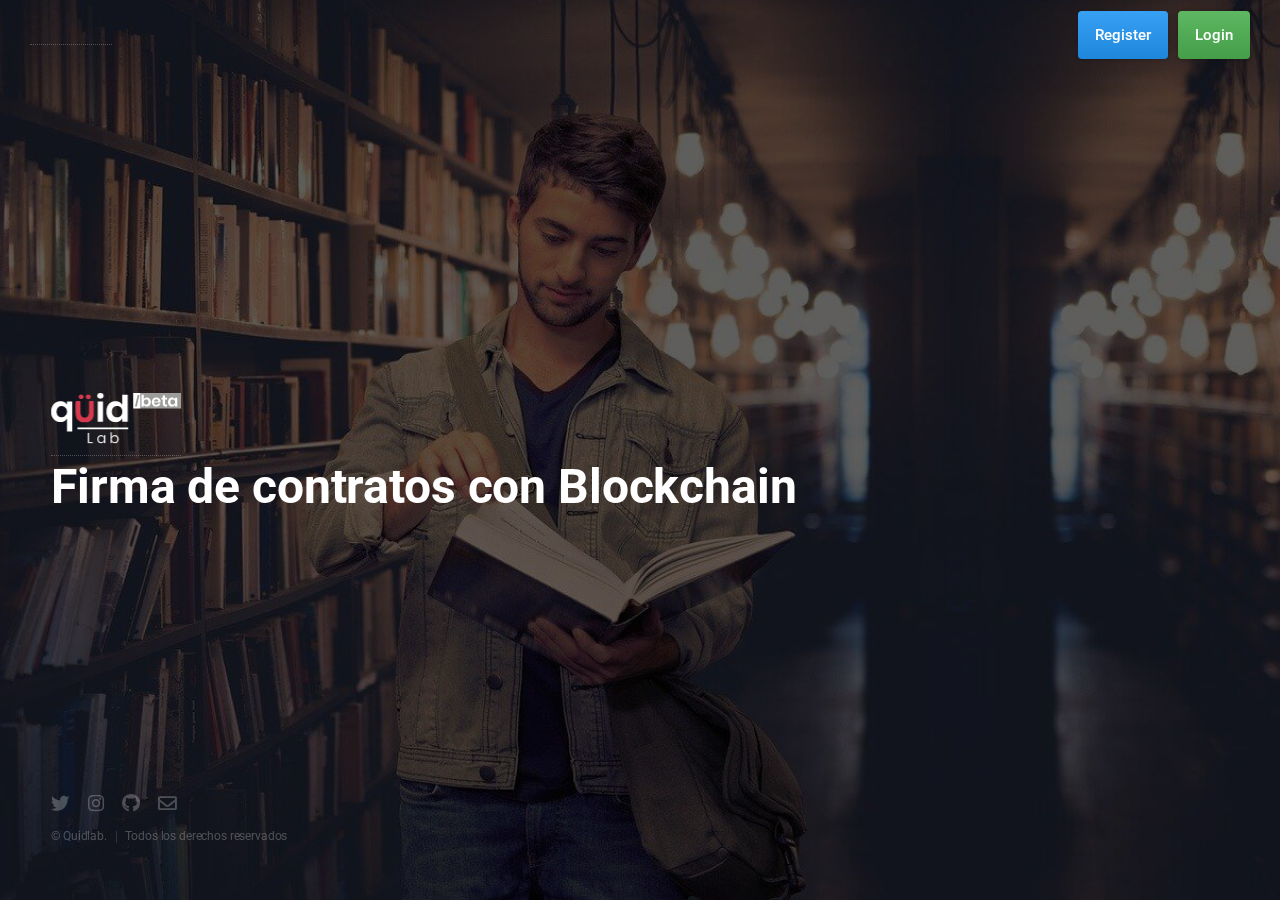
<file: index.html>
<!DOCTYPE HTML>
<!--
	Eventually by HTML5 UP
	html5up.net | @ajlkn
	Free for personal and commercial use under the CCA 3.0 license (html5up.net/license)
-->
<html>
	<head>
		<title>Blockchain security</title>
		<meta charset="utf-8" />
		<meta name="viewport" content="width=device-width, initial-scale=1, user-scalable=no" />
		<link rel="stylesheet" href="assets/css/main.css" />

	</head>
	<body class="is-preload">

		<!-- Header -->
			<header id="header">
				
				<div >
					<a href="https://quidlab.co" target="_blank"><img src="images/logo.png" alt="Quidlab logo"/></a>

				</div>
			
				<div >

                     <h1>Firma de contratos con Blockchain</h1>

				</div>




			</header>

<!-- Panel Top #05 -->
<nav class="panel top">

	<div class="sections desktop">
		<div class="left"><a href="#" title="Slides Framework"><svg style="width:82px;height:24px"><use xmlns:xlink="http://www.w3.org/1999/xlink" xlink:href="#logo"></use></svg></a></div>
		<div class="center">
		  <ul class="menu">

		  </ul>
		</div>
	  <div class="right"><a class="button blue gradient" href="register.html">Register</a><a class="button green gradient" href="login.html">Login</a></div></div>
	</div>
	<div class="sections compact hidden">
	  <div class="left"><a href="#" title="Slides Framework"><svg style="width:82px;height:24px"><use xmlns:xlink="http://www.w3.org/1999/xlink" xlink:href="#logo"></use></svg></a></div>
	  <div class="right"><span class="button actionButton sidebarTrigger" data-sidebar-id="1"><svg><use xmlns:xlink="http://www.w3.org/1999/xlink" xlink:href="#menu"></use></svg></span</div>
	</div>
  </nav>


			


		<!-- Footer -->
			<footer id="footer">
				<ul class="icons">
					<li><a href="#" class="icon brands fa-twitter"><span class="label">Twitter</span></a></li>
					<li><a href="#" class="icon brands fa-instagram"><span class="label">Instagram</span></a></li>
					<li><a href="#" class="icon brands fa-github"><span class="label">GitHub</span></a></li>
					<li><a href="#" class="icon fa-envelope"><span class="label">Email</span></a></li>
				</ul>
				<ul class="copyright">
					<li>&copy; Quidlab.</li><li>Todos los derechos reservados</a></li>
				</ul>
			</footer>

		<!-- Scripts -->
			<script src="assets/js/main.js"></script>

<script>

var archivo_hash;
var archivo1 = false;
				
async function digestMessage(message) {
  const msgUint8 = new TextEncoder().encode(message);                           // encode as (utf-8) Uint8Array
  const hashBuffer = await crypto.subtle.digest('SHA-256', msgUint8);           // hash the message
  const hashArray = Array.from(new Uint8Array(hashBuffer));                     // convert buffer to byte array
  const hashHex = hashArray.map(b => b.toString(16).padStart(2, '0')).join(''); // convert bytes to hex string
  return hashHex;
}

async function f1(){
	const selectedFile = document.getElementById('input1').files[0];
	const digestHex = await digestMessage(selectedFile.lastModified);
	console.log(selectedFile);
	archivo_hash = digestHex;
	archivo1 = true;
	console.log('Archivo almacenado');
	document.getElementById('hash-1').textContent = "Huella registrada: "+digestHex;
	document.getElementById('mensaje').textContent = 'Resultado: Archivo registrado en Blockchain';	
}

async function f2(){
	if(archivo1){
		const selectedFile = document.getElementById('input2').files[0];
		const digestHex = await digestMessage(selectedFile.lastModified);
		if(digestHex == archivo_hash){
			console.log('Es genuino');
			document.getElementById('hash-2').textContent = "Huella a verificar: "+digestHex;
			document.getElementById('mensaje').textContent ='Resultado: Archivo Genuino';
		}else{
			console.log('Ha sido alterado');
			document.getElementById('hash-2').textContent = "Huella a verificar: "+digestHex;
			document.getElementById('mensaje').textContent ='Resultado: El archivo fue alterado ! ';
		}

	}else{
		console.log('no hay archivo registrado');
		document.getElementById('mensaje').textContent = 'Reslutado: registra un archivo primero';
	}

}

			</script>

	</body>
</html>
</file>
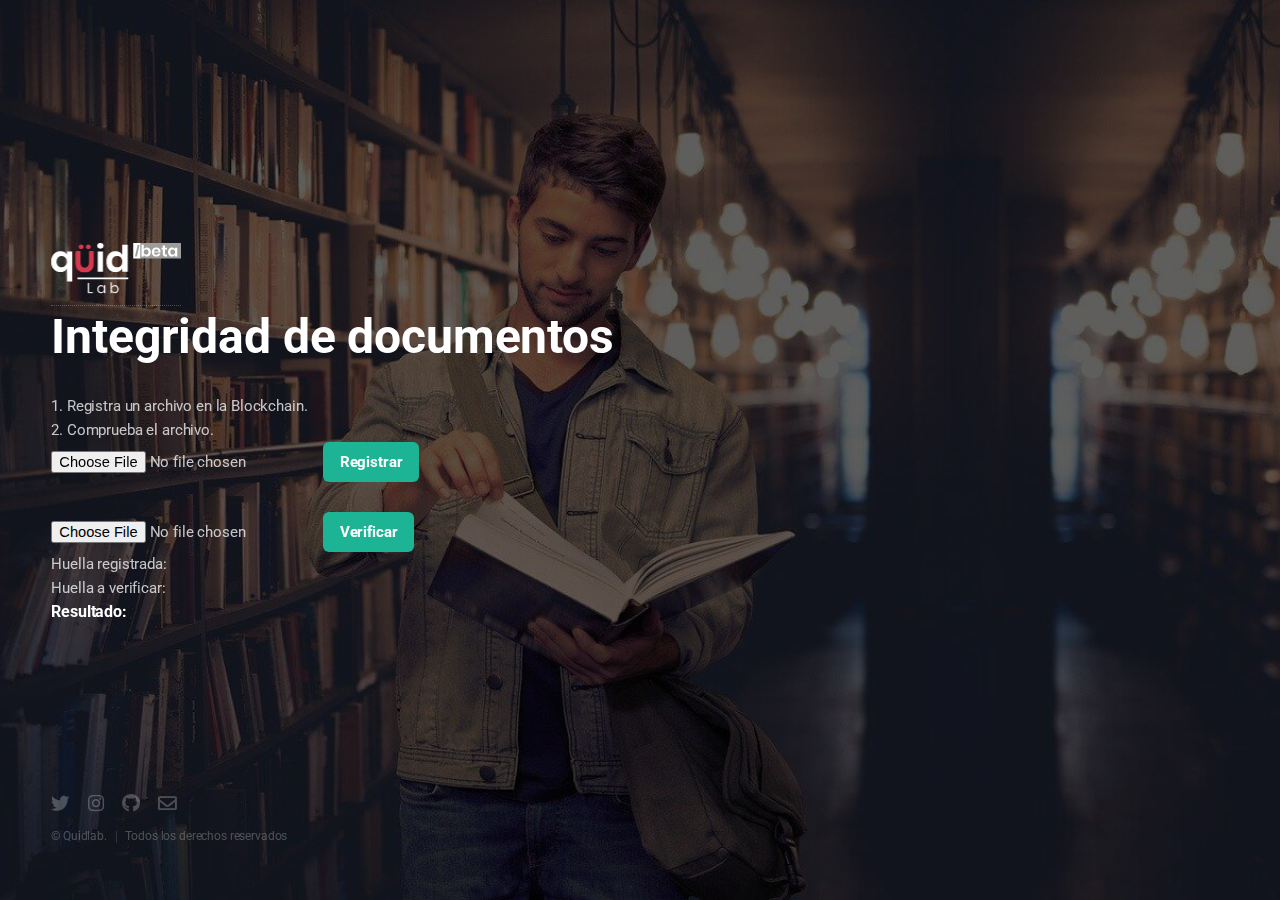
<file: creacion/index.html>
<!DOCTYPE HTML>
<!--
	Eventually by HTML5 UP
	html5up.net | @ajlkn
	Free for personal and commercial use under the CCA 3.0 license (html5up.net/license)
-->
<html>
	<head>
		<title>Blockchain security</title>
		<meta charset="utf-8" />
		<meta name="viewport" content="width=device-width, initial-scale=1, user-scalable=no" />
		<link rel="stylesheet" href="assets/css/main.css" />
	</head>
	<body class="is-preload">

		<!-- Header -->
			<header id="header">
				<a href="https://quidlab.co" target="_blank"><img src="images/logo.png" alt="Quidlab logo"/></a>
				<h1>Integridad de documentos</h1>
			</header>

		<!-- Signup Form -->
			<div>
				1. Registra un archivo en la Blockchain.
				<br>
				2. Comprueba el archivo.
			</div>
			<div >
		
				<input type="file" id="input1">
				<input type="button" value="Registrar" onclick="f1()"/>
			</div>
			<p></p>
			<div >
				<input type="file" id="input2">
				<input type="button" value="Verificar" onclick="f2()"/>
			</div>
			<span id="hash-1">Huella registrada:</span>
			<span id="hash-2">Huella a verificar:</span>
			<h4 id="mensaje">Resultado:</h4>
			<p><br></p>

		<!-- Footer -->
			<footer id="footer">
				<ul class="icons">
					<li><a href="#" class="icon brands fa-twitter"><span class="label">Twitter</span></a></li>
					<li><a href="#" class="icon brands fa-instagram"><span class="label">Instagram</span></a></li>
					<li><a href="#" class="icon brands fa-github"><span class="label">GitHub</span></a></li>
					<li><a href="#" class="icon fa-envelope"><span class="label">Email</span></a></li>
				</ul>
				<ul class="copyright">
					<li>&copy; Quidlab.</li><li>Todos los derechos reservados</a></li>
				</ul>
			</footer>

		<!-- Scripts -->
			<script src="assets/js/main.js"></script>

<script>

var archivo_hash;
var archivo1 = false;
				
async function digestMessage(message) {
  const msgUint8 = new TextEncoder().encode(message);                           // encode as (utf-8) Uint8Array
  const hashBuffer = await crypto.subtle.digest('SHA-256', msgUint8);           // hash the message
  const hashArray = Array.from(new Uint8Array(hashBuffer));                     // convert buffer to byte array
  const hashHex = hashArray.map(b => b.toString(16).padStart(2, '0')).join(''); // convert bytes to hex string
  return hashHex;
}

async function f1(){
	const selectedFile = document.getElementById('input1').files[0];
	const digestHex = await digestMessage(selectedFile.lastModified);
	console.log(selectedFile);
	archivo_hash = digestHex;
	archivo1 = true;
	console.log('Archivo almacenado');
	document.getElementById('hash-1').textContent = "Huella registrada: "+digestHex;
	document.getElementById('mensaje').textContent = 'Resultado: Archivo registrado en Blockchain';	
}

async function f2(){
	if(archivo1){
		const selectedFile = document.getElementById('input2').files[0];
		const digestHex = await digestMessage(selectedFile.lastModified);
		if(digestHex == archivo_hash){
			console.log('Es genuino');
			document.getElementById('hash-2').textContent = "Huella a verificar: "+digestHex;
			document.getElementById('mensaje').textContent ='Resultado: Archivo Genuino';
		}else{
			console.log('Ha sido alterado');
			document.getElementById('hash-2').textContent = "Huella a verificar: "+digestHex;
			document.getElementById('mensaje').textContent ='Resultado: El archivo fue alterado ! ';
		}

	}else{
		console.log('no hay archivo registrado');
		document.getElementById('mensaje').textContent = 'Reslutado: registra un archivo primero';
	}

}

			</script>

	</body>
</html>
</file>
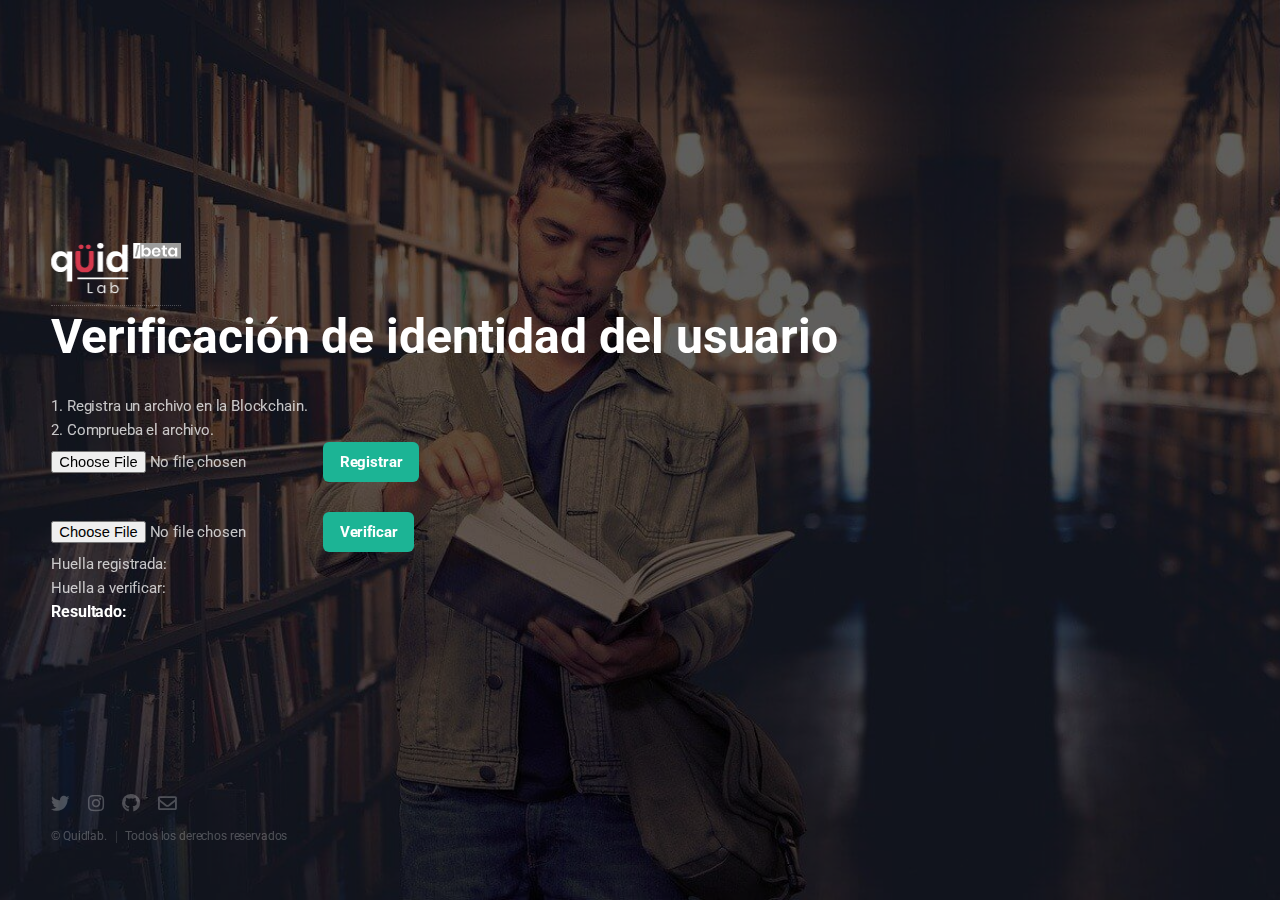
<file: verificacion/index.html>
<!DOCTYPE HTML>
<!--
	Eventually by HTML5 UP
	html5up.net | @ajlkn
	Free for personal and commercial use under the CCA 3.0 license (html5up.net/license)
-->
<html>
	<head>
		<title>Verificación de identidad del usuario</title>
		<meta charset="utf-8" />
		<meta name="viewport" content="width=device-width, initial-scale=1, user-scalable=no" />
		<link rel="stylesheet" href="assets/css/main.css" />
	</head>
	<body class="is-preload">

		<!-- Header -->
			<header id="header">
				<a href="https://quidlab.co" target="_blank"><img src="images/logo.png" alt="Quidlab logo"/></a>
				<h1>Verificación de identidad del usuario</h1>
			</header>

		<!-- Signup Form -->
			<div>
				1. Registra un archivo en la Blockchain.
				<br>
				2. Comprueba el archivo.
			</div>
			<div >
		
				<input type="file" id="input1">
				<input type="button" value="Registrar" onclick="f1()"/>
			</div>
			<p></p>
			<div >
				<input type="file" id="input2">
				<input type="button" value="Verificar" onclick="f2()"/>
			</div>
			<span id="hash-1">Huella registrada:</span>
			<span id="hash-2">Huella a verificar:</span>
			<h4 id="mensaje">Resultado:</h4>
			<p><br></p>

		<!-- Footer -->
			<footer id="footer">
				<ul class="icons">
					<li><a href="#" class="icon brands fa-twitter"><span class="label">Twitter</span></a></li>
					<li><a href="#" class="icon brands fa-instagram"><span class="label">Instagram</span></a></li>
					<li><a href="#" class="icon brands fa-github"><span class="label">GitHub</span></a></li>
					<li><a href="#" class="icon fa-envelope"><span class="label">Email</span></a></li>
				</ul>
				<ul class="copyright">
					<li>&copy; Quidlab.</li><li>Todos los derechos reservados</a></li>
				</ul>
			</footer>

		<!-- Scripts -->
			<script src="assets/js/main.js"></script>

<script>

var archivo_hash;
var archivo1 = false;
				
async function digestMessage(message) {
  const msgUint8 = new TextEncoder().encode(message);                           // encode as (utf-8) Uint8Array
  const hashBuffer = await crypto.subtle.digest('SHA-256', msgUint8);           // hash the message
  const hashArray = Array.from(new Uint8Array(hashBuffer));                     // convert buffer to byte array
  const hashHex = hashArray.map(b => b.toString(16).padStart(2, '0')).join(''); // convert bytes to hex string
  return hashHex;
}

async function f1(){
	const selectedFile = document.getElementById('input1').files[0];
	const digestHex = await digestMessage(selectedFile.lastModified);
	console.log(selectedFile);
	archivo_hash = digestHex;
	archivo1 = true;
	console.log('Archivo almacenado');
	document.getElementById('hash-1').textContent = "Huella registrada: "+digestHex;
	document.getElementById('mensaje').textContent = 'Resultado: Archivo registrado en Blockchain';	
}

async function f2(){
	if(archivo1){
		const selectedFile = document.getElementById('input2').files[0];
		const digestHex = await digestMessage(selectedFile.lastModified);
		if(digestHex == archivo_hash){
			console.log('Es genuino');
			document.getElementById('hash-2').textContent = "Huella a verificar: "+digestHex;
			document.getElementById('mensaje').textContent ='Resultado: Archivo Genuino';
		}else{
			console.log('Ha sido alterado');
			document.getElementById('hash-2').textContent = "Huella a verificar: "+digestHex;
			document.getElementById('mensaje').textContent ='Resultado: El archivo fue alterado ! ';
		}

	}else{
		console.log('no hay archivo registrado');
		document.getElementById('mensaje').textContent = 'Reslutado: registra un archivo primero';
	}

}

			</script>

	</body>
</html>
</file>
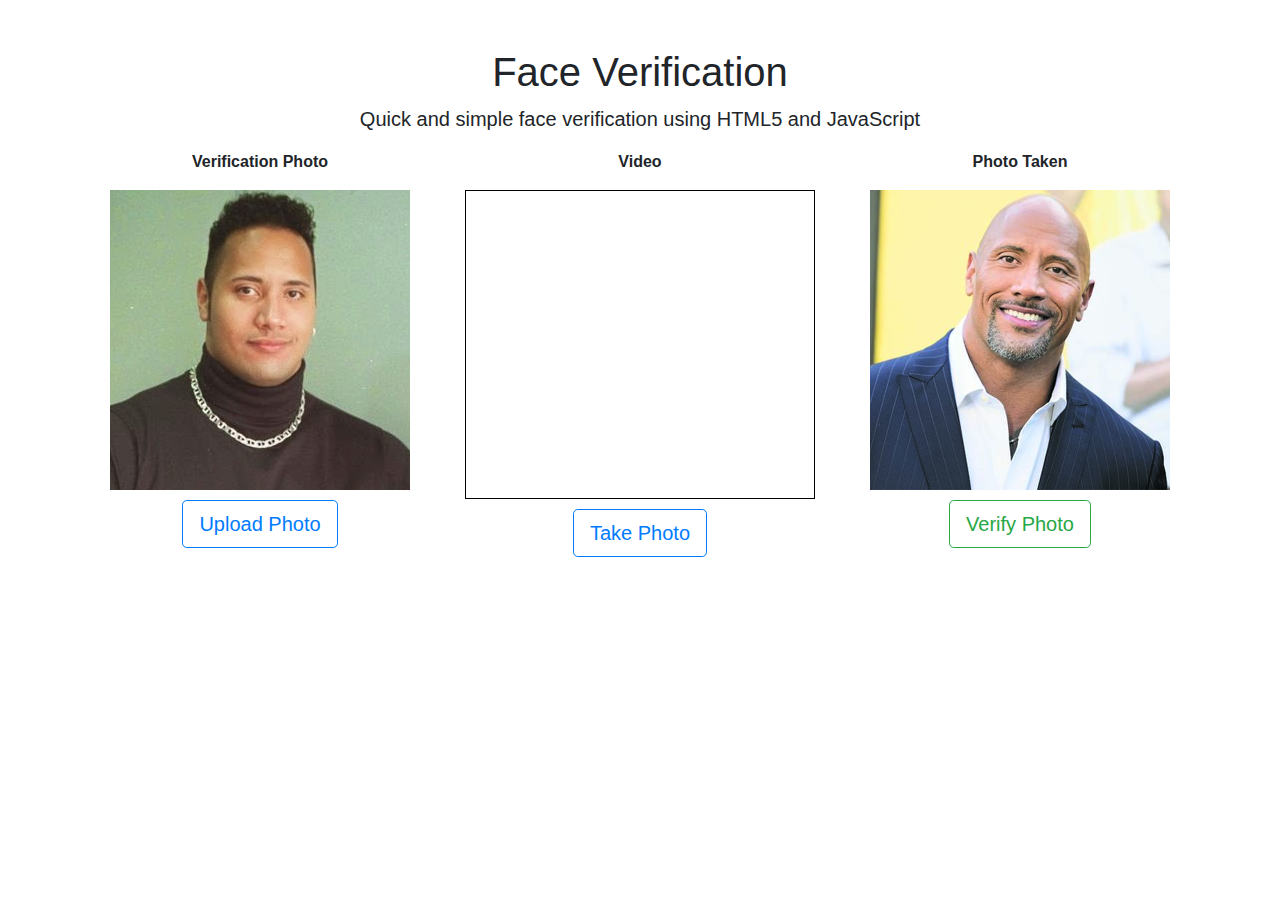
<file: verificacion/facesoft/index.html>
<!DOCTYPE html>
<html lang="en">

<head>
  <!-- Required meta tags -->
  <meta charset="utf-8">
  <meta name="viewport" content="width=device-width, initial-scale=1, shrink-to-fit=no">

  <!-- Bootstrap CSS -->
  <link rel="stylesheet" href="https://stackpath.bootstrapcdn.com/bootstrap/4.3.1/css/bootstrap.min.css" integrity="sha384-ggOyR0iXCbMQv3Xipma34MD+dH/1fQ784/j6cY/iJTQUOhcWr7x9JvoRxT2MZw1T" crossorigin="anonymous">

  <!-- Style CSS -->
  <link rel="stylesheet" href="style.css">

  <title>Face Verification</title>
</head>	

<body>
  <!-- Page Content -->
  <div class="container">
    <div class="row">
      <div class="col-lg-12 text-center">
        <h1 class="mt-5">Face Verification</h1>
        <p class="lead">Quick and simple face verification using HTML5 and JavaScript</p>
			</div>
		</div>
		<div class="row justify-content-md-center">
				<div class="col-lg-4 text-center">
					<p><strong>Verification Photo</strong></p>
					<!-- Canvas For Uploaded Image -->
					<canvas id="uploadCanvas" width="300"  height="300"></canvas>
					<!-- Default Canvas Image -->
					<img src="defaultupload.png" id="uploadedPhoto" alt="Default Upload Photo" />
					<!-- Upload Image Input & Upload Photo Button -->
					<input type="file" name="image-upload" accept="image/png, image/jpeg">
					<button id="upload" type="button" class="btn btn-outline-primary btn-lg">Upload Photo</button>
				</div>
			<div class="col-lg-4 text-center">
				<p><strong>Video</strong></p>
				<!-- Camera -->
				<div class="camera-container">
					<video id="video" width="100%" height="300" autoplay="true"></video>
				</div>
				<!-- Take Photo Button -->
				<button id="capture" type="button" class="btn btn-outline-primary btn-lg">Take Photo</button>
			</div>
			<div class="col-lg-4 text-center">
				<p><strong>Photo Taken</strong></p>
				<!-- Canvas For Capture Taken -->
				<canvas id="captureCanvas" width="300"  height="300"></canvas>
				<!-- Default Canvas Image -->
				<img src="defaultphoto.png" id="capturedPhoto" alt="Default" />
				<!-- Verify Photos Button -->
				<button id="verify" type="button" class="btn btn-outline-success btn-lg">Verify Photo</button>
			</div>	
		</div>
		<div class="row">
			<div class="col-lg-12 text-center">
				<!-- API Match Result & API Percentage Score -->
				<h2 id="match" class="mt-5"></h2>
				<p id="score" class="lead"></p>
			</div>
			<div class="col-lg-12 text-center">
					<!-- Error & Warning Alerts -->
					<div class="alert alert-danger" id="errorAlert"></div>
					<div class="alert alert-warning" id="warningAlert"></div>
			</div>
	</div>

	<!-- Verify JS -->
	<script src="verify.js"></script>

	<!-- jQuery first, then Popper.js, then Bootstrap JS -->
  <script src="https://code.jquery.com/jquery-3.3.1.slim.min.js" integrity="sha384-q8i/X+965DzO0rT7abK41JStQIAqVgRVzpbzo5smXKp4YfRvH+8abtTE1Pi6jizo" crossorigin="anonymous"></script>
  <script src="https://cdnjs.cloudflare.com/ajax/libs/popper.js/1.14.7/umd/popper.min.js" integrity="sha384-UO2eT0CpHqdSJQ6hJty5KVphtPhzWj9WO1clHTMGa3JDZwrnQq4sF86dIHNDz0W1" crossorigin="anonymous"></script>
  <script src="https://stackpath.bootstrapcdn.com/bootstrap/4.3.1/js/bootstrap.min.js" integrity="sha384-JjSmVgyd0p3pXB1rRibZUAYoIIy6OrQ6VrjIEaFf/nJGzIxFDsf4x0xIM+B07jRM" crossorigin="anonymous"></script>
</body>

</html>
</file>
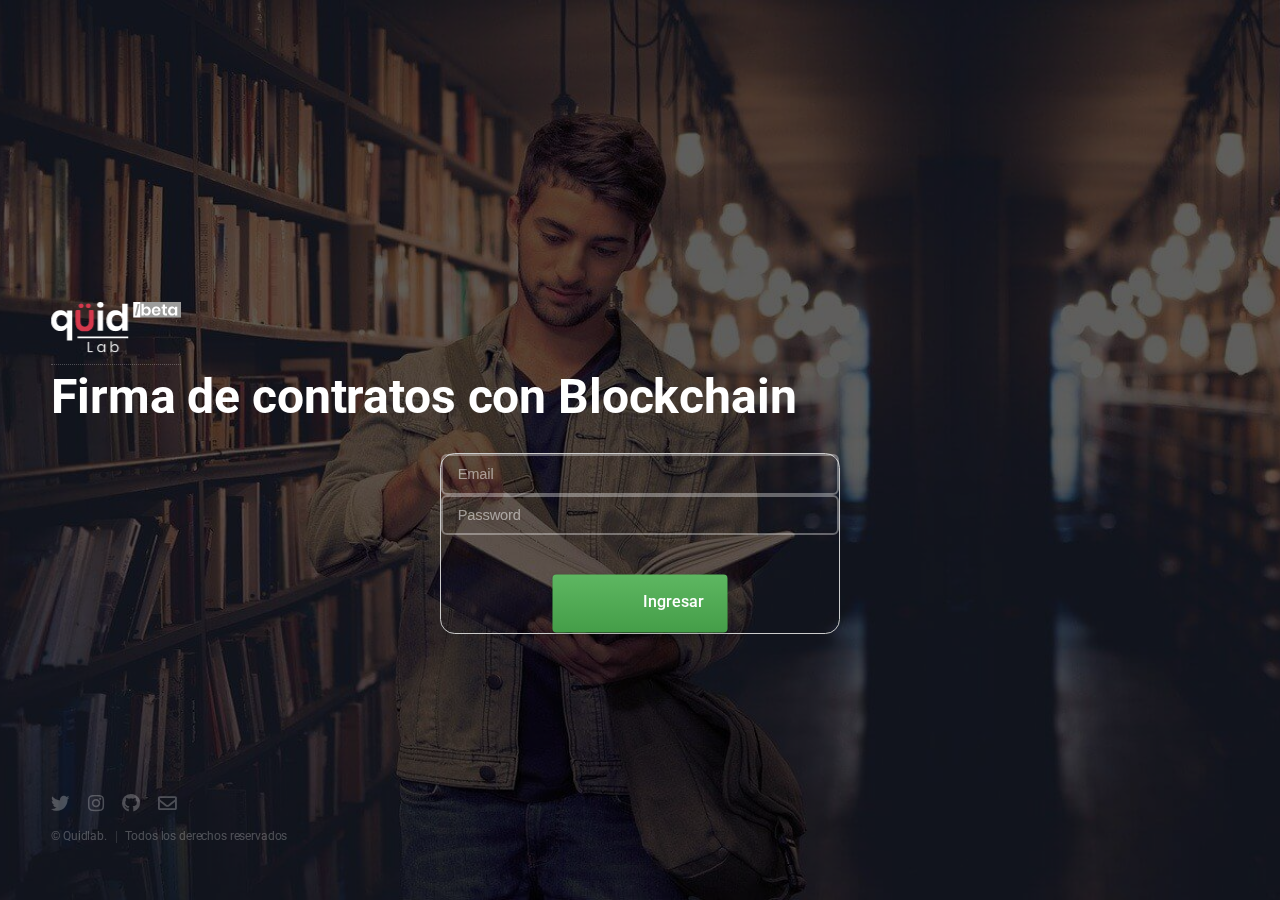
<file: login.html>
<!DOCTYPE HTML>
<!--
	Eventually by HTML5 UP
	html5up.net | @ajlkn
	Free for personal and commercial use under the CCA 3.0 license (html5up.net/license)
-->
<html>
	<head>
		<title>Blockchain security</title>
		<meta charset="utf-8" />
		<meta name="viewport" content="width=device-width, initial-scale=1, user-scalable=no" />
		<link rel="stylesheet" href="assets/css/main.css" />

	</head>
	<body class="is-preload">

		<!-- Header -->
			<header id="header">
				
				<div >
					<a href="https://quidlab.co" target="_blank"><img src="images/logo.png" alt="Quidlab logo"/></a>

				</div>
			
				<div >

                     <h1>Firma de contratos con Blockchain</h1>

				</div>





			</header>



<!-- Signup Form -->
<!-- Signup Form -->

<form class="slides-form" action="#" autocomplete="off">
    <div>
	<input type="email" class="email" name="user-email" placeholder="Email" val=""/>
	<input type="password" class="password" name="user-password" placeholder="Password" val=""/>
    </div>
    <br>
    <br>
    <div class="container">
        <div class="horizontal-center">
            <a class="button green  gradient" href="menu.html">Ingresar</a>
        </div>
      </div>
</form>
			


		<!-- Footer -->
			<footer id="footer">
				<ul class="icons">
					<li><a href="#" class="icon brands fa-twitter"><span class="label">Twitter</span></a></li>
					<li><a href="#" class="icon brands fa-instagram"><span class="label">Instagram</span></a></li>
					<li><a href="#" class="icon brands fa-github"><span class="label">GitHub</span></a></li>
					<li><a href="#" class="icon fa-envelope"><span class="label">Email</span></a></li>
				</ul>
				<ul class="copyright">
					<li>&copy; Quidlab.</li><li>Todos los derechos reservados</a></li>
				</ul>
			</footer>

		<!-- Scripts -->
			<script src="assets/js/main.js"></script>

<script>

var archivo_hash;
var archivo1 = false;
				
async function digestMessage(message) {
  const msgUint8 = new TextEncoder().encode(message);                           // encode as (utf-8) Uint8Array
  const hashBuffer = await crypto.subtle.digest('SHA-256', msgUint8);           // hash the message
  const hashArray = Array.from(new Uint8Array(hashBuffer));                     // convert buffer to byte array
  const hashHex = hashArray.map(b => b.toString(16).padStart(2, '0')).join(''); // convert bytes to hex string
  return hashHex;
}

async function f1(){
	const selectedFile = document.getElementById('input1').files[0];
	const digestHex = await digestMessage(selectedFile.lastModified);
	console.log(selectedFile);
	archivo_hash = digestHex;
	archivo1 = true;
	console.log('Archivo almacenado');
	document.getElementById('hash-1').textContent = "Huella registrada: "+digestHex;
	document.getElementById('mensaje').textContent = 'Resultado: Archivo registrado en Blockchain';	
}

async function f2(){
	if(archivo1){
		const selectedFile = document.getElementById('input2').files[0];
		const digestHex = await digestMessage(selectedFile.lastModified);
		if(digestHex == archivo_hash){
			console.log('Es genuino');
			document.getElementById('hash-2').textContent = "Huella a verificar: "+digestHex;
			document.getElementById('mensaje').textContent ='Resultado: Archivo Genuino';
		}else{
			console.log('Ha sido alterado');
			document.getElementById('hash-2').textContent = "Huella a verificar: "+digestHex;
			document.getElementById('mensaje').textContent ='Resultado: El archivo fue alterado ! ';
		}

	}else{
		console.log('no hay archivo registrado');
		document.getElementById('mensaje').textContent = 'Reslutado: registra un archivo primero';
	}

}

			</script>

	</body>
</html>
</file>
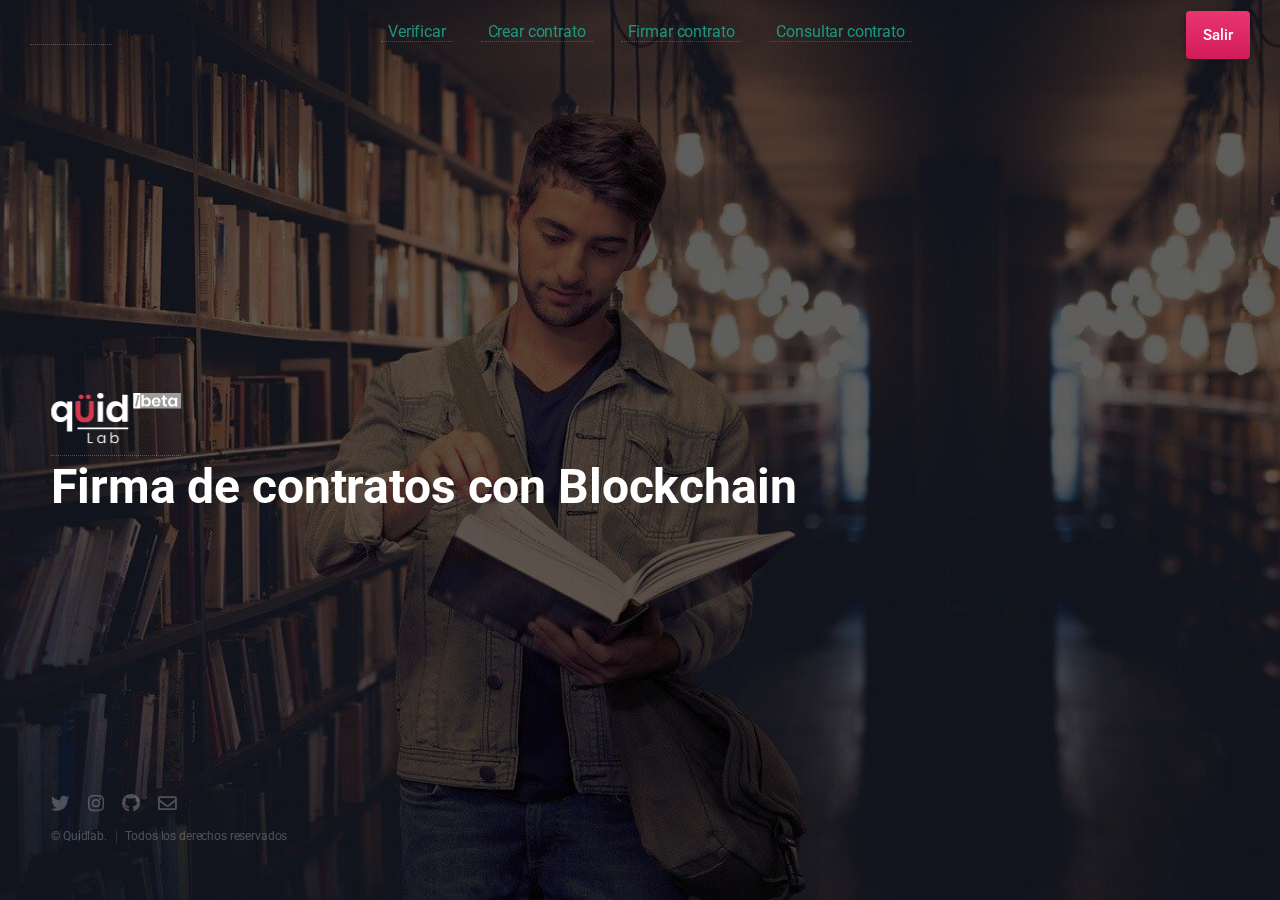
<file: menu.html>
<!DOCTYPE HTML>
<!--
	Eventually by HTML5 UP
	html5up.net | @ajlkn
	Free for personal and commercial use under the CCA 3.0 license (html5up.net/license)
-->
<html>
	<head>
		<title>Blockchain security</title>
		<meta charset="utf-8" />
		<meta name="viewport" content="width=device-width, initial-scale=1, user-scalable=no" />
		<link rel="stylesheet" href="assets/css/main.css" />

	</head>
	<body class="is-preload">

		<!-- Header -->
			<header id="header">
				
				<div >
					<a href="https://quidlab.co" target="_blank"><img src="images/logo.png" alt="Quidlab logo"/></a>

				</div>
			
				<div >

                     <h1>Firma de contratos con Blockchain</h1>

				</div>





			</header>

<!-- Panel Top #05 -->

			<nav class="panel top">

				<div class="sections desktop">
					<div class="left"><a href="#" title="Slides Framework"><svg style="width:82px;height:24px"><use xmlns:xlink="http://www.w3.org/1999/xlink" xlink:href="#logo"></use></svg></a></div>
					<div class="center">
						<ul class="menu">
							<li><a href="verificar.html">Verificar</a></li>
							<li><a href="crear.html">Crear contrato</a></li>
							<li><a href="https://documentos.quidlab.co/contratos/firma/">Firmar contrato</a></li>
							<li><a href="https://documentos.quidlab.co/contratos/consulta/">Consultar contrato</a></li>
						  </ul>
					</div>
				  <div class="right"><a class="button pink gradient" href="index.html">Salir</a></div>
				</div>
				<div class="sections compact hidden">
				  <div class="left"><a href="#" title="Slides Framework"><svg style="width:82px;height:24px"><use xmlns:xlink="http://www.w3.org/1999/xlink" xlink:href="#logo"></use></svg></a></div>
				  <div class="right"><span class="button actionButton sidebarTrigger" data-sidebar-id="1"><svg><use xmlns:xlink="http://www.w3.org/1999/xlink" xlink:href="#menu"></use></svg></span</div>
				</div>
			  </nav>
			
		


		<!-- Footer -->
			<footer id="footer">
				<ul class="icons">
					<li><a href="#" class="icon brands fa-twitter"><span class="label">Twitter</span></a></li>
					<li><a href="#" class="icon brands fa-instagram"><span class="label">Instagram</span></a></li>
					<li><a href="#" class="icon brands fa-github"><span class="label">GitHub</span></a></li>
					<li><a href="#" class="icon fa-envelope"><span class="label">Email</span></a></li>
				</ul>
				<ul class="copyright">
					<li>&copy; Quidlab.</li><li>Todos los derechos reservados</a></li>
				</ul>
			</footer>

		<!-- Scripts -->
			<script src="assets/js/main.js"></script>

<script>

var archivo_hash;
var archivo1 = false;
				
async function digestMessage(message) {
  const msgUint8 = new TextEncoder().encode(message);                           // encode as (utf-8) Uint8Array
  const hashBuffer = await crypto.subtle.digest('SHA-256', msgUint8);           // hash the message
  const hashArray = Array.from(new Uint8Array(hashBuffer));                     // convert buffer to byte array
  const hashHex = hashArray.map(b => b.toString(16).padStart(2, '0')).join(''); // convert bytes to hex string
  return hashHex;
}

async function f1(){
	const selectedFile = document.getElementById('input1').files[0];
	const digestHex = await digestMessage(selectedFile.lastModified);
	console.log(selectedFile);
	archivo_hash = digestHex;
	archivo1 = true;
	console.log('Archivo almacenado');
	document.getElementById('hash-1').textContent = "Huella registrada: "+digestHex;
	document.getElementById('mensaje').textContent = 'Resultado: Archivo registrado en Blockchain';	
}

async function f2(){
	if(archivo1){
		const selectedFile = document.getElementById('input2').files[0];
		const digestHex = await digestMessage(selectedFile.lastModified);
		if(digestHex == archivo_hash){
			console.log('Es genuino');
			document.getElementById('hash-2').textContent = "Huella a verificar: "+digestHex;
			document.getElementById('mensaje').textContent ='Resultado: Archivo Genuino';
		}else{
			console.log('Ha sido alterado');
			document.getElementById('hash-2').textContent = "Huella a verificar: "+digestHex;
			document.getElementById('mensaje').textContent ='Resultado: El archivo fue alterado ! ';
		}

	}else{
		console.log('no hay archivo registrado');
		document.getElementById('mensaje').textContent = 'Reslutado: registra un archivo primero';
	}

}

			</script>

	</body>
</html>
</file>
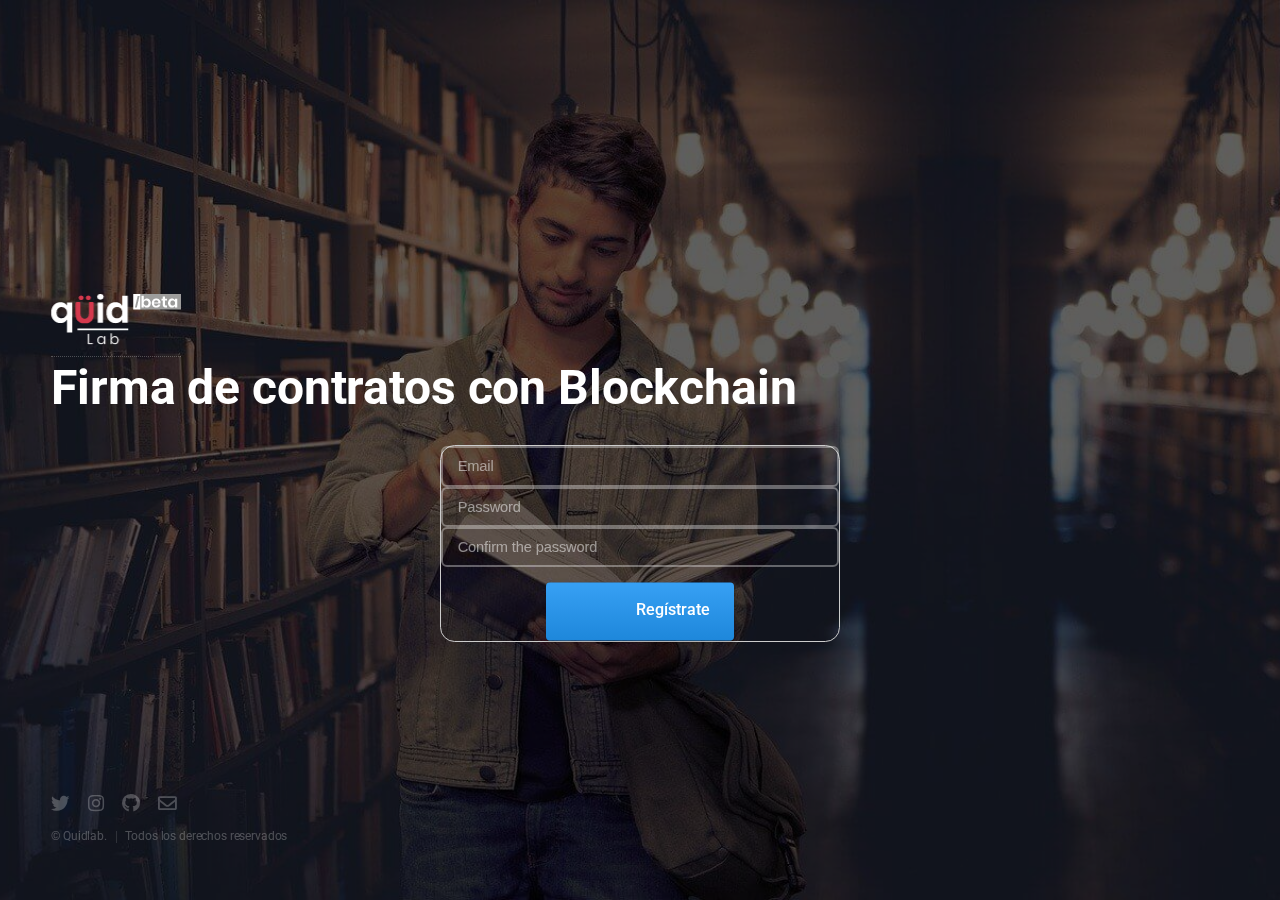
<file: register.html>
<!DOCTYPE HTML>
<!--
	Eventually by HTML5 UP
	html5up.net | @ajlkn
	Free for personal and commercial use under the CCA 3.0 license (html5up.net/license)
-->
<html>
	<head>
		<title>Blockchain security</title>
		<meta charset="utf-8" />
		<meta name="viewport" content="width=device-width, initial-scale=1, user-scalable=no" />
		<link rel="stylesheet" href="assets/css/main.css" />

	</head>
	<body class="is-preload">

		<!-- Header -->
			<header id="header">
				
				<div >
					<a href="https://quidlab.co" target="_blank"><img src="images/logo.png" alt="Quidlab logo"/></a>

				</div>
			
				<div >

                     <h1>Firma de contratos con Blockchain</h1>

				</div>





			</header>



<!-- Signup Form -->

  <form  action="#" autocomplete="off">
    <div>
	<input type="email" class="email" name="user-email" placeholder="Email" val=""/>
	<input type="password" class="password" name="user-password" placeholder="Password" val=""/>
    <input type="password" class="password" name="confirm-password" placeholder="Confirm the password" val=""/>
    </div>
    <br>
    <div class="container">
        <div class="horizontal-center">
            <a class="button blue gradient" href="menu.html">Regístrate</a>
        </div>
      </div>

  </form>

	


		<!-- Footer -->
			<footer id="footer">
				<ul class="icons">
					<li><a href="#" class="icon brands fa-twitter"><span class="label">Twitter</span></a></li>
					<li><a href="#" class="icon brands fa-instagram"><span class="label">Instagram</span></a></li>
					<li><a href="#" class="icon brands fa-github"><span class="label">GitHub</span></a></li>
					<li><a href="#" class="icon fa-envelope"><span class="label">Email</span></a></li>
				</ul>
				<ul class="copyright">
					<li>&copy; Quidlab.</li><li>Todos los derechos reservados</a></li>
				</ul>
			</footer>

		<!-- Scripts -->
			<script src="assets/js/main.js"></script>

<script>

var archivo_hash;
var archivo1 = false;
				
async function digestMessage(message) {
  const msgUint8 = new TextEncoder().encode(message);                           // encode as (utf-8) Uint8Array
  const hashBuffer = await crypto.subtle.digest('SHA-256', msgUint8);           // hash the message
  const hashArray = Array.from(new Uint8Array(hashBuffer));                     // convert buffer to byte array
  const hashHex = hashArray.map(b => b.toString(16).padStart(2, '0')).join(''); // convert bytes to hex string
  return hashHex;
}

async function f1(){
	const selectedFile = document.getElementById('input1').files[0];
	const digestHex = await digestMessage(selectedFile.lastModified);
	console.log(selectedFile);
	archivo_hash = digestHex;
	archivo1 = true;
	console.log('Archivo almacenado');
	document.getElementById('hash-1').textContent = "Huella registrada: "+digestHex;
	document.getElementById('mensaje').textContent = 'Resultado: Archivo registrado en Blockchain';	
}

async function f2(){
	if(archivo1){
		const selectedFile = document.getElementById('input2').files[0];
		const digestHex = await digestMessage(selectedFile.lastModified);
		if(digestHex == archivo_hash){
			console.log('Es genuino');
			document.getElementById('hash-2').textContent = "Huella a verificar: "+digestHex;
			document.getElementById('mensaje').textContent ='Resultado: Archivo Genuino';
		}else{
			console.log('Ha sido alterado');
			document.getElementById('hash-2').textContent = "Huella a verificar: "+digestHex;
			document.getElementById('mensaje').textContent ='Resultado: El archivo fue alterado ! ';
		}

	}else{
		console.log('no hay archivo registrado');
		document.getElementById('mensaje').textContent = 'Reslutado: registra un archivo primero';
	}

}

			</script>

	</body>
</html>
</file>
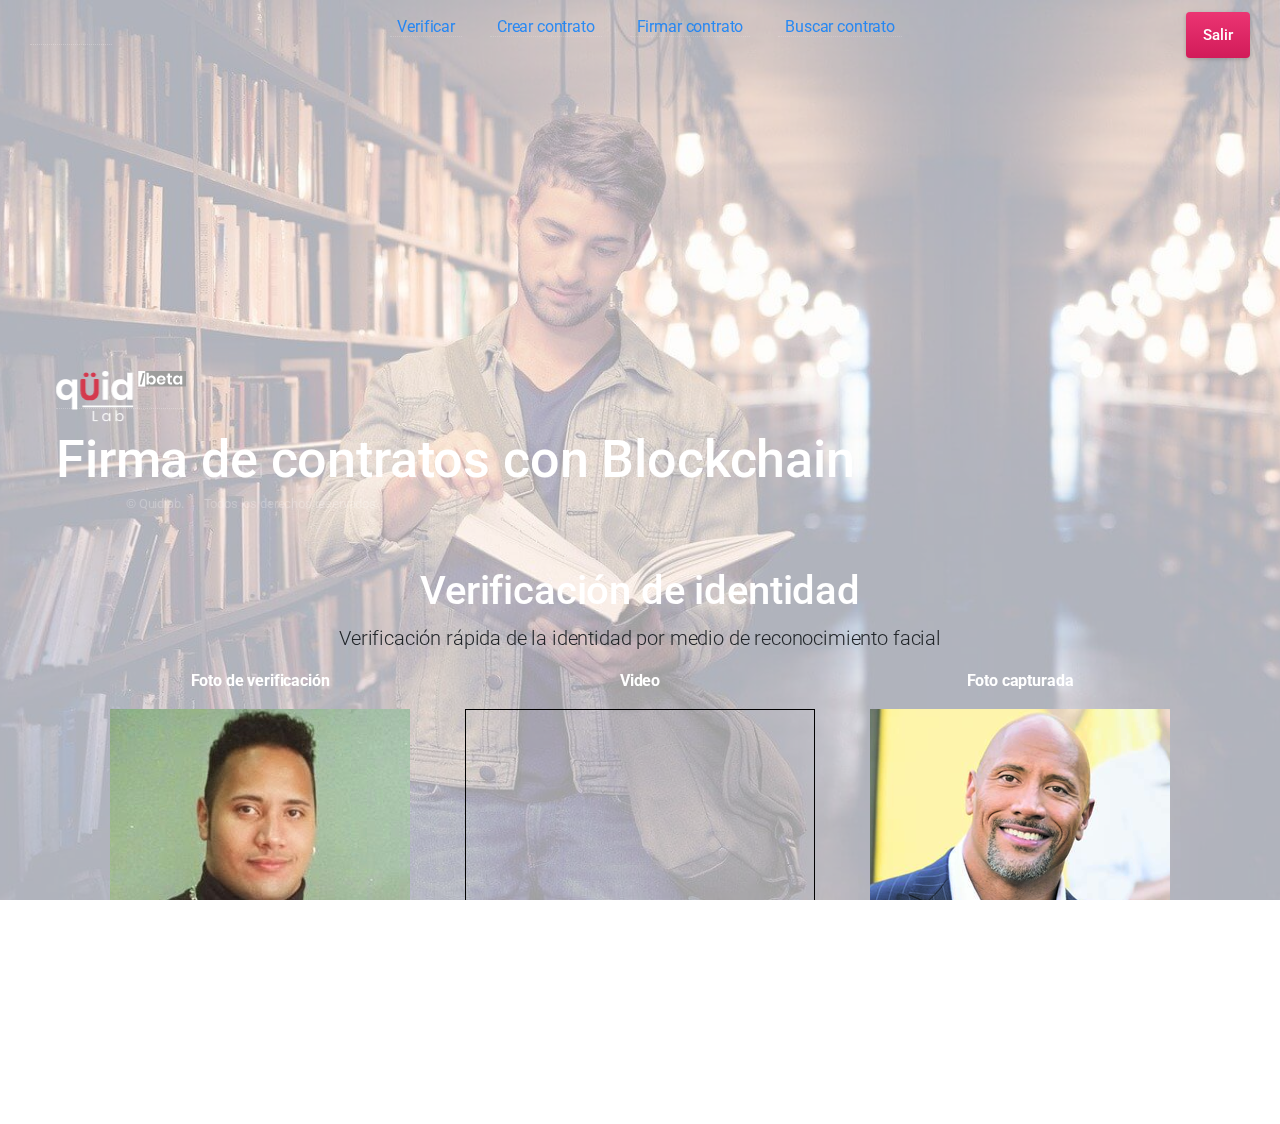
<file: verificar.html>
<!DOCTYPE HTML>
<!--
	Eventually by HTML5 UP
	html5up.net | @ajlkn
	Free for personal and commercial use under the CCA 3.0 license (html5up.net/license)
-->
<html>
	<head>
		<title>Blockchain security</title>
		<meta charset="utf-8" />
		<meta name="viewport" content="width=device-width, initial-scale=1, user-scalable=no" />
		<link rel="stylesheet" href="assets/css/main.css" />
<!-- Bootstrap CSS -->
<link rel="stylesheet" href="https://stackpath.bootstrapcdn.com/bootstrap/4.3.1/css/bootstrap.min.css" integrity="sha384-ggOyR0iXCbMQv3Xipma34MD+dH/1fQ784/j6cY/iJTQUOhcWr7x9JvoRxT2MZw1T" crossorigin="anonymous">

	</head>
	<body class="is-preload">

		<!-- Header -->
			<header id="header">
				
				<div >
					<a href="https://quidlab.co" target="_blank"><img src="images/logo.png" alt="Quidlab logo"/></a>

				</div>
			
				<div >

                     <h1>Firma de contratos con Blockchain</h1>

				</div>





			</header>

<!-- Panel Top #05 -->

			<nav class="panel top">

				<div class="sections desktop">
					<div class="left"><a href="#" title="Slides Framework"><svg style="width:82px;height:24px"><use xmlns:xlink="http://www.w3.org/1999/xlink" xlink:href="#logo"></use></svg></a></div>
					<div class="center">
						<ul class="menu">
							<li><a href="verificar.html">Verificar</a></li>
							<li><a href="crear.html">Crear contrato</a></li>
							<li><a href="#">Firmar contrato</a></li>
							<li><a href="#">Buscar contrato</a></li>
						  </ul>
					</div>
				  <div class="right"><a class="button pink gradient" href="index.html">Salir</a></div>
				</div>
				<div class="sections compact hidden">
				  <div class="left"><a href="#" title="Slides Framework"><svg style="width:82px;height:24px"><use xmlns:xlink="http://www.w3.org/1999/xlink" xlink:href="#logo"></use></svg></a></div>
				  <div class="right"><span class="button actionButton sidebarTrigger" data-sidebar-id="1"><svg><use xmlns:xlink="http://www.w3.org/1999/xlink" xlink:href="#menu"></use></svg></span</div>
				</div>
			  </nav>
			

              

  <!-- Verificar rostro -->
  <div class="container">
    <div class="row">
      <div class="col-lg-12 text-center">
        <h1 class="mt-5">Verificación de identidad</h1>
        <p class="lead">Verificación rápida de la identidad por medio de reconocimiento facial</p>
			</div>
		</div>
		<div class="row justify-content-md-center">
				<div class="col-lg-4 text-center">
					<p><strong>Foto de verificación</strong></p>
					<!-- Canvas For Uploaded Image -->
					<canvas id="uploadCanvas" width="300"  height="300"></canvas>
					<!-- Default Canvas Image -->
					<img src="defaultupload.png" id="uploadedPhoto" alt="Default Upload Photo" />
					<!-- Upload Image Input & Upload Photo Button -->
					<input type="file" name="image-upload" accept="image/png, image/jpeg">
					<button id="upload" type="button" class="btn btn-outline-primary btn-lg">Subir foto</button>
				</div>
			<div class="col-lg-4 text-center">
				<p><strong>Video</strong></p>
				<!-- Camera -->
				<div class="camera-container">
					<video id="video" width="100%" height="300" autoplay="true"></video>
				</div>
				<!-- Take Photo Button -->
				<button id="capture" type="button" class="btn btn-outline-primary btn-lg">Tomar foto</button>
			</div>
			<div class="col-lg-4 text-center">
				<p><strong>Foto capturada</strong></p>
				<!-- Canvas For Capture Taken -->
				<canvas id="captureCanvas" width="300"  height="300"></canvas>
				<!-- Default Canvas Image -->
				<img src="defaultphoto.png" id="capturedPhoto" alt="Default" />
				<!-- Verify Photos Button -->
				<button id="verify" type="button" class="btn btn-outline-success btn-lg">Verificar foto</button>
			</div>	
		</div>
		<div class="row">
			<div class="col-lg-12 text-center">
				<!-- API Match Result & API Percentage Score -->
				<h2 id="match" class="mt-5"></h2>
				<p id="score" class="lead"></p>
			</div>
			<div class="col-lg-12 text-center">
					<!-- Error & Warning Alerts -->
					<div class="alert alert-danger" id="errorAlert"></div>
					<div class="alert alert-warning" id="warningAlert"></div>
			</div>
	</div>              


		<!-- Footer -->
			<footer id="footer">
				<ul class="icons">
					<li><a href="#" class="icon brands fa-twitter"><span class="label">Twitter</span></a></li>
					<li><a href="#" class="icon brands fa-instagram"><span class="label">Instagram</span></a></li>
					<li><a href="#" class="icon brands fa-github"><span class="label">GitHub</span></a></li>
					<li><a href="#" class="icon fa-envelope"><span class="label">Email</span></a></li>
				</ul>
				<ul class="copyright">
					<li>&copy; Quidlab.</li><li>Todos los derechos reservados</a></li>
				</ul>
			</footer>

		<!-- Scripts -->
			<script src="assets/js/main.js"></script>


	<!-- Verify JS -->
	<script src="assets/js/verify.js"></script>

	<!-- jQuery first, then Popper.js, then Bootstrap JS -->
  <script src="https://code.jquery.com/jquery-3.3.1.slim.min.js" integrity="sha384-q8i/X+965DzO0rT7abK41JStQIAqVgRVzpbzo5smXKp4YfRvH+8abtTE1Pi6jizo" crossorigin="anonymous"></script>
  <script src="https://cdnjs.cloudflare.com/ajax/libs/popper.js/1.14.7/umd/popper.min.js" integrity="sha384-UO2eT0CpHqdSJQ6hJty5KVphtPhzWj9WO1clHTMGa3JDZwrnQq4sF86dIHNDz0W1" crossorigin="anonymous"></script>
  <script src="https://stackpath.bootstrapcdn.com/bootstrap/4.3.1/js/bootstrap.min.js" integrity="sha384-JjSmVgyd0p3pXB1rRibZUAYoIIy6OrQ6VrjIEaFf/nJGzIxFDsf4x0xIM+B07jRM" crossorigin="anonymous"></script>



<script>

var archivo_hash;
var archivo1 = false;
				
async function digestMessage(message) {
  const msgUint8 = new TextEncoder().encode(message);                           // encode as (utf-8) Uint8Array
  const hashBuffer = await crypto.subtle.digest('SHA-256', msgUint8);           // hash the message
  const hashArray = Array.from(new Uint8Array(hashBuffer));                     // convert buffer to byte array
  const hashHex = hashArray.map(b => b.toString(16).padStart(2, '0')).join(''); // convert bytes to hex string
  return hashHex;
}

async function f1(){
	const selectedFile = document.getElementById('input1').files[0];
	const digestHex = await digestMessage(selectedFile.lastModified);
	console.log(selectedFile);
	archivo_hash = digestHex;
	archivo1 = true;
	console.log('Archivo almacenado');
	document.getElementById('hash-1').textContent = "Huella registrada: "+digestHex;
	document.getElementById('mensaje').textContent = 'Resultado: Archivo registrado en Blockchain';	
}

async function f2(){
	if(archivo1){
		const selectedFile = document.getElementById('input2').files[0];
		const digestHex = await digestMessage(selectedFile.lastModified);
		if(digestHex == archivo_hash){
			console.log('Es genuino');
			document.getElementById('hash-2').textContent = "Huella a verificar: "+digestHex;
			document.getElementById('mensaje').textContent ='Resultado: Archivo Genuino';
		}else{
			console.log('Ha sido alterado');
			document.getElementById('hash-2').textContent = "Huella a verificar: "+digestHex;
			document.getElementById('mensaje').textContent ='Resultado: El archivo fue alterado ! ';
		}

	}else{
		console.log('no hay archivo registrado');
		document.getElementById('mensaje').textContent = 'Reslutado: registra un archivo primero';
	}

}

			</script>

	</body>
</html>
</file>
<file: verificacion/facesoft/style.css>
.camera-container {
    max-width: 100%;
    border: 1px solid black;
}

.verification-image {
    width: 300px;
    height: auto;
    max-width: 100%;
}

.btn {
    margin-top: 10px;
}

#captureCanvas, #uploadCanvas {
    display: none;
}

input[name="image-upload"] {
    display: none;
}

#errorAlert, #warningAlert {
    display: none;
}
</file>
<file: assets/css/main.css>
@import url(fontawesome-all.min.css);
@import url("https://fonts.googleapis.com/css?family=Roboto:400,700");
/*
	Eventually by HTML5 UP
	html5up.net | @ajlkn
	Free for personal and commercial use under the CCA 3.0 license (html5up.net/license)
*/
html, body, div, span, applet, object,
iframe, h1, h2, h3, h4, h5, h6, p, blockquote,
pre, a, abbr, acronym, address, big, cite,
code, del, dfn, em, img, ins, kbd, q, s, samp,
small, strike, strong, sub, sup, tt, var, b,
u, i, center, dl, dt, dd, ol, ul, li, fieldset,
form, label, legend, table, caption, tbody,
tfoot, thead, tr, th, td, article, aside,
canvas, details, embed, figure, figcaption,
footer, header, hgroup, menu, nav, output, ruby,
section, summary, time, mark, audio, video {
  margin: 0;
  padding: 0;
  border: 0;
  font-size: 100%;
  font: inherit;
  vertical-align: baseline; }

article, aside, details, figcaption, figure,
footer, header, hgroup, menu, nav, section {
  display: block; }

body {
  line-height: 1; }

ol, ul {
  list-style: none; }

blockquote, q {
  quotes: none; }
  blockquote:before, blockquote:after, q:before, q:after {
    content: '';
    content: none; }

table {
  border-collapse: collapse;
  border-spacing: 0; }

body {
  -webkit-text-size-adjust: none; }

mark {
  background-color: transparent;
  color: inherit; }

input::-moz-focus-inner {
  border: 0;
  padding: 0; }

input, select, textarea {
  -moz-appearance: none;
  -webkit-appearance: none;
  -ms-appearance: none;
  appearance: none; }

/* Basic */
@-ms-viewport {
  width: device-width; }

body {
  -ms-overflow-style: scrollbar; }

@media screen and (max-width: 480px) {
  html, body {
    min-width: 320px; } }

html {
  box-sizing: border-box; }

*, *:before, *:after {
  box-sizing: inherit; }

html, body {
  height: 100%;
  overflow-x: hidden;
  width: 100%; }
  @media screen and (max-height: 640px) {
    html, body {
      height: auto;
      min-height: 100%; } }

body {
  display: -moz-flex;
  display: -webkit-flex;
  display: -ms-flex;
  display: flex;
  -moz-flex-direction: column;
  -webkit-flex-direction: column;
  -ms-flex-direction: column;
  flex-direction: column;
  -moz-justify-content: center;
  -webkit-justify-content: center;
  -ms-justify-content: center;
  justify-content: center;
  background-color: #000;
  padding: 6em 4em 4em 4em; }
  body.is-preload *, body.is-preload *:before, body.is-preload *:after {
    -moz-animation: none !important;
    -webkit-animation: none !important;
    -ms-animation: none !important;
    animation: none !important;
    -moz-transition: none !important;
    -webkit-transition: none !important;
    -ms-transition: none !important;
    transition: none !important; }
  body > * {
    position: relative;
    z-index: 2; }
  @media screen and (max-width: 1680px) {
    body {
      padding: 6em 3.5em 3.5em 3.5em; } }
  @media screen and (max-width: 736px) {
    body {
      padding: 5em 2em 2em 2em; } }
  @media screen and (max-width: 360px) {
    body {
      padding: 5em 1.25em 1.25em 1.25em; } }

/* BG */
#bg {
  -moz-transition: opacity 2s ease-in-out;
  -webkit-transition: opacity 2s ease-in-out;
  -ms-transition: opacity 2s ease-in-out;
  transition: opacity 2s ease-in-out;
  height: 100%;
  left: 0;
  opacity: 0.375;
  position: fixed;
  top: 0;
  width: 100%;
  z-index: 1; }
  #bg div {
    -moz-transition: opacity 3s ease;
    -webkit-transition: opacity 3s ease;
    -ms-transition: opacity 3s ease;
    transition: opacity 3s ease;
    background-size: cover;
    height: 100%;
    left: 0;
    opacity: 0;
    position: absolute;
    top: 0;
    visibility: hidden;
    width: 150%; }
    #bg div.visible {
      -moz-animation: bg 45s linear infinite;
      -webkit-animation: bg 45s linear infinite;
      -ms-animation: bg 45s linear infinite;
      animation: bg 45s linear infinite;
      opacity: 1;
      visibility: visible;
      z-index: 1; }
      #bg div.visible.top {
        z-index: 2; }
      @media screen and (max-width: 1280px) {
        #bg div.visible {
          -moz-animation: bg 29.25s linear infinite;
          -webkit-animation: bg 29.25s linear infinite;
          -ms-animation: bg 29.25s linear infinite;
          animation: bg 29.25s linear infinite; } }
      @media screen and (max-width: 736px) {
        #bg div.visible {
          -moz-animation: bg 18s linear infinite;
          -webkit-animation: bg 18s linear infinite;
          -ms-animation: bg 18s linear infinite;
          animation: bg 18s linear infinite; } }
    #bg div:only-child {
      -moz-animation-direction: alternate !important;
      -webkit-animation-direction: alternate !important;
      -ms-animation-direction: alternate !important;
      animation-direction: alternate !important; }
  body.is-preload #bg {
    opacity: 0; }

@-moz-keyframes bg {
  0% {
    -moz-transform: translateX(0);
    -webkit-transform: translateX(0);
    -ms-transform: translateX(0);
    transform: translateX(0); }
  100% {
    -moz-transform: translateX(-25%);
    -webkit-transform: translateX(-25%);
    -ms-transform: translateX(-25%);
    transform: translateX(-25%); } }

@-webkit-keyframes bg {
  0% {
    -moz-transform: translateX(0);
    -webkit-transform: translateX(0);
    -ms-transform: translateX(0);
    transform: translateX(0); }
  100% {
    -moz-transform: translateX(-25%);
    -webkit-transform: translateX(-25%);
    -ms-transform: translateX(-25%);
    transform: translateX(-25%); } }

@-ms-keyframes bg {
  0% {
    -moz-transform: translateX(0);
    -webkit-transform: translateX(0);
    -ms-transform: translateX(0);
    transform: translateX(0); }
  100% {
    -moz-transform: translateX(-25%);
    -webkit-transform: translateX(-25%);
    -ms-transform: translateX(-25%);
    transform: translateX(-25%); } }

@keyframes bg {
  0% {
    -moz-transform: translateX(0);
    -webkit-transform: translateX(0);
    -ms-transform: translateX(0);
    transform: translateX(0); }
  100% {
    -moz-transform: translateX(-25%);
    -webkit-transform: translateX(-25%);
    -ms-transform: translateX(-25%);
    transform: translateX(-25%); } }

/* Type */
body, input, select, textarea {
  color: rgba(255, 255, 255, 0.75);
  font-family: "Roboto", sans-serif;
  font-size: 16pt;
  font-weight: 400;
  letter-spacing: -0.01em;
  line-height: 1.65em; }
  @media screen and (max-width: 1680px) {
    body, input, select, textarea {
      font-size: 12pt; } }
  @media screen and (max-width: 1280px) {
    body, input, select, textarea {
      font-size: 11pt; } }
  @media screen and (max-width: 980px) {
    body, input, select, textarea {
      font-size: 12pt; } }
  @media screen and (max-width: 736px) {
    body, input, select, textarea {
      font-size: 12pt; } }
  @media screen and (max-width: 480px) {
    body, input, select, textarea {
      font-size: 12pt; } }

a {
  -moz-transition: border-bottom-color 0.2s ease, color 0.2s ease;
  -webkit-transition: border-bottom-color 0.2s ease, color 0.2s ease;
  -ms-transition: border-bottom-color 0.2s ease, color 0.2s ease;
  transition: border-bottom-color 0.2s ease, color 0.2s ease;
  border-bottom: dotted 1px rgba(255, 255, 255, 0.25);
  color: #1cb495;
  text-decoration: none; }
  a:hover {
    border-bottom-color: transparent;
    color: #1cb495 !important;
    text-decoration: none; }

strong, b {
  color: #fff;
  font-weight: 700; }

em, i {
  font-style: italic; }

p {
  margin: 0 0 2em 0; }

h1, h2, h3, h4, h5, h6 {
  color: #fff;
  font-weight: 700;
  line-height: 1em;
  margin: 0 0 1em 0; }
  h1 a, h2 a, h3 a, h4 a, h5 a, h6 a {
    color: inherit;
    text-decoration: none; }

h1 {
  font-size: 2.5em;
  line-height: 1.25em; }

h2 {
  font-size: 1.75em;
  line-height: 1.5em; }

h3 {
  font-size: 1.35em;
  line-height: 1.5em; }

h4 {
  font-size: 1.1em;
  line-height: 1.5em; }

h5 {
  font-size: 0.9em;
  line-height: 1.5em; }

h6 {
  font-size: 0.7em;
  line-height: 1.5em; }

sub {
  font-size: 0.8em;
  position: relative;
  top: 0.5em; }

sup {
  font-size: 0.8em;
  position: relative;
  top: -0.5em; }

blockquote {
  border-left: solid 8px rgba(255, 255, 255, 0.35);
  font-style: italic;
  margin: 0 0 2em 0;
  padding: 0.5em 0 0.5em 2em; }

code {
  background: rgba(255, 255, 255, 0.125);
  border-radius: 6px;
  border: solid 2px rgba(255, 255, 255, 0.35);
  font-family: "Courier New", monospace;
  font-size: 0.9em;
  margin: 0 0.25em;
  padding: 0.25em 0.65em; }

pre {
  -webkit-overflow-scrolling: touch;
  font-family: "Courier New", monospace;
  font-size: 0.9em;
  margin: 0 0 2em 0; }
  pre code {
    display: block;
    line-height: 1.75em;
    padding: 1em 1.5em;
    overflow-x: auto; }

hr {
  border: 0;
  border-bottom: solid 2px rgba(255, 255, 255, 0.35);
  margin: 2em 0; }
  hr.major {
    margin: 3em 0; }

/* Section/Article */
section.special, article.special {
  text-align: center; }

header p {
  color: rgba(255, 255, 255, 0.5);
  position: relative;
  margin: 0 0 1.5em 0; }

header h2 + p {
  font-size: 1.25em;
  margin-top: -1em;
  line-height: 1.5em; }

header h3 + p {
  font-size: 1.1em;
  margin-top: -0.8em;
  line-height: 1.5em; }

header h4 + p,
header h5 + p,
header h6 + p {
  font-size: 0.9em;
  margin-top: -0.6em;
  line-height: 1.5em; }

@media screen and (max-width: 980px) {
  header br {
    display: none; } }

@media screen and (max-width: 736px) {
  header br {
    display: inline; } }

@media screen and (max-width: 480px) {
  header br {
    display: none; } }

/* Icon */
.icon {
  text-decoration: none;
  border-bottom: none;
  position: relative; }
  .icon:before {
    -moz-osx-font-smoothing: grayscale;
    -webkit-font-smoothing: antialiased;
    display: inline-block;
    font-style: normal;
    font-variant: normal;
    text-rendering: auto;
    line-height: 1;
    text-transform: none !important;
    font-family: 'Font Awesome 5 Free';
    font-weight: 400; }
  .icon > .label {
    display: none; }
  .icon:before {
    line-height: inherit; }
  .icon.solid:before {
    font-weight: 900; }
  .icon.brands:before {
    font-family: 'Font Awesome 5 Brands'; }

/* List */
ol {
  list-style: decimal;
  margin: 0 0 2em 0;
  padding-left: 1.25em; }
  ol li {
    padding-left: 0.25em; }

ul {
  list-style: disc;
  margin: 0 0 2em 0;
  padding-left: 1em; }
  ul li {
    padding-left: 0.5em; }

/* Icons */
ul.icons {
  cursor: default;
  list-style: none;
  padding-left: 0; }
  ul.icons li {
    display: inline-block;
    padding: 0 1em 0 0; }
    ul.icons li:last-child {
      padding-right: 0; }
    ul.icons li .icon:before {
      font-size: 1.25em; }
    ul.icons li a {
      color: inherit; }

/* Form */
form {
  margin: 0 0 2em 0; }
  form .message {
    text-decoration: none;
    -moz-transition: opacity 0.2s ease-in-out, -moz-transform 0.2s ease-in-out;
    -webkit-transition: opacity 0.2s ease-in-out, -webkit-transform 0.2s ease-in-out;
    -ms-transition: opacity 0.2s ease-in-out, -ms-transform 0.2s ease-in-out;
    transition: opacity 0.2s ease-in-out, transform 0.2s ease-in-out;
    -moz-transform: scale(1.05);
    -webkit-transform: scale(1.05);
    -ms-transform: scale(1.05);
    transform: scale(1.05);
    height: 2.75em;
    line-height: 2.75em;
    opacity: 0; }
    form .message:before {
      -moz-osx-font-smoothing: grayscale;
      -webkit-font-smoothing: antialiased;
      display: inline-block;
      font-style: normal;
      font-variant: normal;
      text-rendering: auto;
      line-height: 1;
      text-transform: none !important;
      font-family: 'Font Awesome 5 Free';
      font-weight: 900; }
    form .message:before {
      margin-right: 0.5em; }
    form .message.visible {
      -moz-transform: scale(1);
      -webkit-transform: scale(1);
      -ms-transform: scale(1);
      transform: scale(1);
      opacity: 1; }
    form .message.success {
      color: #1cb495; }
      form .message.success:before {
        content: '\f00c'; }
    form .message.failure {
      color: #ff2361; }
      form .message.failure:before {
        content: '\f119'; }

label {
  color: #fff;
  display: block;
  font-size: 0.9em;
  font-weight: 700;
  margin: 0 0 1em 0; }

@-moz-keyframes focus {
  0% {
    -moz-transform: scale(1);
    -webkit-transform: scale(1);
    -ms-transform: scale(1);
    transform: scale(1); }
  50% {
    -moz-transform: scale(1.025);
    -webkit-transform: scale(1.025);
    -ms-transform: scale(1.025);
    transform: scale(1.025); }
  100% {
    -moz-transform: scale(1);
    -webkit-transform: scale(1);
    -ms-transform: scale(1);
    transform: scale(1); } }

@-webkit-keyframes focus {
  0% {
    -moz-transform: scale(1);
    -webkit-transform: scale(1);
    -ms-transform: scale(1);
    transform: scale(1); }
  50% {
    -moz-transform: scale(1.025);
    -webkit-transform: scale(1.025);
    -ms-transform: scale(1.025);
    transform: scale(1.025); }
  100% {
    -moz-transform: scale(1);
    -webkit-transform: scale(1);
    -ms-transform: scale(1);
    transform: scale(1); } }

@-ms-keyframes focus {
  0% {
    -moz-transform: scale(1);
    -webkit-transform: scale(1);
    -ms-transform: scale(1);
    transform: scale(1); }
  50% {
    -moz-transform: scale(1.025);
    -webkit-transform: scale(1.025);
    -ms-transform: scale(1.025);
    transform: scale(1.025); }
  100% {
    -moz-transform: scale(1);
    -webkit-transform: scale(1);
    -ms-transform: scale(1);
    transform: scale(1); } }

@keyframes focus {
  0% {
    -moz-transform: scale(1);
    -webkit-transform: scale(1);
    -ms-transform: scale(1);
    transform: scale(1); }
  50% {
    -moz-transform: scale(1.025);
    -webkit-transform: scale(1.025);
    -ms-transform: scale(1.025);
    transform: scale(1.025); }
  100% {
    -moz-transform: scale(1);
    -webkit-transform: scale(1);
    -ms-transform: scale(1);
    transform: scale(1); } }

input[type="text"],
input[type="password"],
input[type="email"],
select,
textarea {
  -moz-appearance: none;
  -webkit-appearance: none;
  -ms-appearance: none;
  appearance: none;
  -moz-transform: scale(1);
  -webkit-transform: scale(1);
  -ms-transform: scale(1);
  transform: scale(1);
  -moz-transition: border-color 0.2s ease, background-color 0.2s ease;
  -webkit-transition: border-color 0.2s ease, background-color 0.2s ease;
  -ms-transition: border-color 0.2s ease, background-color 0.2s ease;
  transition: border-color 0.2s ease, background-color 0.2s ease;
  background-color: transparent;
  border-radius: 6px;
  border: none;
  border: solid 2px rgba(255, 255, 255, 0.35);
  color: inherit;
  display: block;
  outline: 0;
  padding: 0 1em;
  text-decoration: none;
  width: 100%; }
  input[type="text"]:invalid,
  input[type="password"]:invalid,
  input[type="email"]:invalid,
  select:invalid,
  textarea:invalid {
    box-shadow: none; }
  input[type="text"]:focus,
  input[type="password"]:focus,
  input[type="email"]:focus,
  select:focus,
  textarea:focus {
    -moz-animation: focus 0.1s;
    -webkit-animation: focus 0.1s;
    -ms-animation: focus 0.1s;
    animation: focus 0.1s;
    background-color: rgba(255, 255, 255, 0.125);
    border-color: #1cb495; }

select {
  background-image: url("data:image/svg+xml;charset=utf8,%3Csvg xmlns='http://www.w3.org/2000/svg' width='40' height='40' preserveAspectRatio='none' viewBox='0 0 40 40'%3E%3Cpath d='M9.4,12.3l10.4,10.4l10.4-10.4c0.2-0.2,0.5-0.4,0.9-0.4c0.3,0,0.6,0.1,0.9,0.4l3.3,3.3c0.2,0.2,0.4,0.5,0.4,0.9 c0,0.4-0.1,0.6-0.4,0.9L20.7,31.9c-0.2,0.2-0.5,0.4-0.9,0.4c-0.3,0-0.6-0.1-0.9-0.4L4.3,17.3c-0.2-0.2-0.4-0.5-0.4-0.9 c0-0.4,0.1-0.6,0.4-0.9l3.3-3.3c0.2-0.2,0.5-0.4,0.9-0.4S9.1,12.1,9.4,12.3z' fill='rgba(255, 255, 255, 0.35)' /%3E%3C/svg%3E");
  background-size: 1.25rem;
  background-repeat: no-repeat;
  background-position: calc(100% - 1rem) center;
  height: 2.75em;
  padding-right: 2.75em;
  text-overflow: ellipsis; }
  select option {
    color: #fff;
    background: #000; }
  select:focus::-ms-value {
    background-color: transparent; }
  select::-ms-expand {
    display: none; }

input[type="text"],
input[type="password"],
input[type="email"],
select {
  height: 2.75em; }

textarea {
  padding: 0.75em 1em; }

input[type="checkbox"],
input[type="radio"] {
  -moz-appearance: none;
  -webkit-appearance: none;
  -ms-appearance: none;
  appearance: none;
  display: block;
  float: left;
  margin-right: -2em;
  opacity: 0;
  width: 1em;
  z-index: -1; }
  input[type="checkbox"] + label,
  input[type="radio"] + label {
    text-decoration: none;
    color: rgba(255, 255, 255, 0.75);
    cursor: pointer;
    display: inline-block;
    font-size: 1em;
    font-weight: 400;
    padding-left: 2.4em;
    padding-right: 0.75em;
    position: relative; }
    input[type="checkbox"] + label:before,
    input[type="radio"] + label:before {
      -moz-osx-font-smoothing: grayscale;
      -webkit-font-smoothing: antialiased;
      display: inline-block;
      font-style: normal;
      font-variant: normal;
      text-rendering: auto;
      line-height: 1;
      text-transform: none !important;
      font-family: 'Font Awesome 5 Free';
      font-weight: 900; }
    input[type="checkbox"] + label:before,
    input[type="radio"] + label:before {
      background: rgba(255, 255, 255, 0.125);
      border-radius: 6px;
      border: solid 2px rgba(255, 255, 255, 0.35);
      content: '';
      display: inline-block;
      font-size: 0.8em;
      height: 1.65em;
      left: 0;
      line-height: 1.65em;
      position: absolute;
      text-align: center;
      top: 0;
      width: 1.65em; }
  input[type="checkbox"]:checked + label:before,
  input[type="radio"]:checked + label:before {
    background: #1cb495;
    border-color: #1cb495;
    color: #ffffff;
    content: '\f00c'; }
  input[type="checkbox"]:focus + label:before,
  input[type="radio"]:focus + label:before {
    border-color: #1cb495;
    box-shadow: 0 0 0 2px #1cb495; }

input[type="checkbox"] + label:before {
  border-radius: 6px; }

input[type="radio"] + label:before {
  border-radius: 100%; }

::-webkit-input-placeholder {
  color: rgba(255, 255, 255, 0.5) !important;
  opacity: 1.0; }

:-moz-placeholder {
  color: rgba(255, 255, 255, 0.5) !important;
  opacity: 1.0; }

::-moz-placeholder {
  color: rgba(255, 255, 255, 0.5) !important;
  opacity: 1.0; }

:-ms-input-placeholder {
  color: rgba(255, 255, 255, 0.5) !important;
  opacity: 1.0; }

.formerize-placeholder {
  color: rgba(255, 255, 255, 0.5) !important;
  opacity: 1.0; }

/* buttons */
.button {
  display: inline-block;
  border-radius: 4px;
  padding: 16px 24px 17px;
  color: #fff;
  border: none;
  outline: none;
  text-decoration: none;
  background: #202020;
  font-size: 16px;
  font-weight: 500;
  text-align: center;
  vertical-align: top;
  cursor: pointer;
  overflow: hidden;
  -webkit-backface-visibility: hidden;
          backface-visibility: hidden;
  letter-spacing: normal !important;
  position: relative;
  white-space: nowrap;
  -webkit-transform: translate3d(0, 0, 0);
          transform: translate3d(0, 0, 0);
  box-shadow: 0 1px 4px rgba(0, 0, 0, 0.1), 0 2px 4px rgba(0, 0, 0, 0.1);
  -webkit-appearance: none;
  margin-bottom: 10px;
  transition: 0.3s;
  -webkit-user-select: none !important;
     -moz-user-select: none !important;
      -ms-user-select: none !important;
          user-select: none !important;
}
.slide .button, .popup .button {
  margin-left: 5px;
  margin-right: 5px;
}
.slide .button.small, .popup .button.small {
  margin-left: 4px;
  margin-right: 4px;
}
.button.wide {
  margin-left: 0 !important;
  margin-right: 0 !important;
}
.button .material-icons {
  vertical-align: bottom;
  margin-top: -5px;
  margin-bottom: -2px;
  margin-right: 8px;
  -webkit-user-select: none !important;
     -moz-user-select: none !important;
      -ms-user-select: none !important;
          user-select: none !important;
}
.button .material-icons.small {
  font-size: 18px;
  margin: 0px 6px 0px 0px;
}
.button .material-icons.right {
  margin-left: 11px;
  margin-right: 0px;
}
.button svg {
  width: 22px;
  height: 22px;
  margin-top: -3px;
  top: 2px;
  vertical-align: bottom;
  margin-right: 14px;
  pointer-events: none !important;
  position: relative;
}
.button svg * {
  pointer-events: none !important;
}
.button svg.right {
  margin-right: 0;
  margin-left: 14px;
}
.button.actionButton {
  display: inline-block;
  height: 42px;
  width: 42px;
  padding: 12px;
  border-radius: 25px;
  z-index: 999;
  background: rgba(0, 0, 0, 0.3);
  line-height: 1;
  box-shadow: 0 0 0 1px rgba(255, 255, 255, 0.05);
  cursor: pointer;
  -ms-touch-action: manipulation;
  touch-action: manipulation;
  vertical-align: top;
}
.button.actionButton svg {
  width: 18px;
  height: 18px;
}
.button.actionButton .material-icons {
  margin: 0;
  position: relative;
  left: -3px;
  top: -3px;
  font-size: 24px;
}
.button.actionButton.big {
  width: 50px;
  height: 50px;
  padding: 16px;
}
.button.actionButton.big .material-icons {
  font-size: 24px;
}
.button.actionButton.big svg {
  width: 22px;
  height: 22px;
  left: -2px;
  top: 0px;
}
.button.actionButton.stroke {
  box-shadow: none;
  padding: 10px;
}
.button.actionButton:hover:not(:active) {
  -webkit-transform: translateY(0) !important;
          transform: translateY(0) !important;
}
.button.actionButton.rounded {
  border-radius: 6px;
}
.button.actionButton svg, .slide.whiteSlide .button.actionButton svg {
  fill: #fff;
}
.button.actionButton.sound [class*="sound-"] {
  position: absolute;
  opacity: 0;
  transition: 0.5s;
  left: 13px;
  top: 16px;
}
.button.actionButton.sound.stroke [class*="sound-"] {
  left: 11px;
  top: 14px;
}
.button.actionButton.sound.playing .sound-on, .button.actionButton.sound:not(.playing) .sound-off {
  opacity: 1;
}
.button.actionButton.transparent {
  background-color: transparent;
}
.button:hover {
  box-shadow: 0 6px 7px 0 rgba(0, 0, 0, 0.15), 0 0px 5px 0px rgba(0, 0, 0, 0.1);
  opacity: 1;
  -webkit-transform: translateY(-2px) !important;
          transform: translateY(-2px) !important;
  transition: 0.35s !important;
}
.button:hover:after {
  opacity: .5;
}
.button:active {
  box-shadow: 0 3px 6px 0 rgba(0, 0, 0, 0.1), 0 0px 10px 0 rgba(0, 0, 0, 0.1), 0 1px 4px -1px rgba(0, 0, 0, 0.1);
  -webkit-transform: translateY(0px) !important;
          transform: translateY(0px) !important;
  transition: 0.35s !important;
}
.button:active:after {
  opacity: 1;
}
.button.uppercase {
  font-size: 15px;
  font-weight: 700;
  padding-top: 17px;
  padding-bottom: 17px;
}
.button.lowercase {
  text-transform: lowercase;
  letter-spacing: 0em;
  font-weight: 300;
}
.button.round {
  border-radius: 99px;
  padding-left: 28px;
  padding-right: 28px;
}
.button.rounded {
  border-radius: 6px;
}
.button.rectangular {
  border-radius: 1px;
}
.button.square {
  border-radius: 0px;
}
.button.stroke {
  color: #202020;
  border: 2px solid;
  background-color: transparent !important;
  padding: 14px 22px 15px;
}
.slide.whiteSlide .button.stroke {
  color: #202020;
}
.button.stroke.round {
  padding-left: 26px;
  padding-right: 26px;
}
.button.stroke.uppercase {
  padding-top: 15px;
  padding-bottom: 15px;
}
.button.stroke.uppercase svg {
  margin-bottom: -2px;
}
.button.stroke.uppercase.small {
  padding: 11px 15px;
}
.button.stroke.small {
  border: 1px solid;
  padding-top: 9px;
  padding-bottom: 9px;
}
@media (min-width: 768px) {
  .button.stroke.big {
    padding: 19px 30px;
  }
  .button.stroke.big.uppercase {
    padding-top: 21px;
    padding-bottom: 21px;
  }
}
.button.stroke:not(.flat):hover {
  box-shadow: inset 0 -100px 0 rgba(41, 41, 41, 0.05), 0 4px 6px 0 rgba(0, 0, 0, 0.1), 0 1px 10px 0 rgba(0, 0, 0, 0.1), 0 2px 4px -1px rgba(0, 0, 0, 0.1);
}
.button.flat:not(:hover) {
  box-shadow: none;
}
.button:not(.stroke) svg {
  fill: #fff;
}
.button.small {
  font-size: 15px;
  font-weight: 500;
  padding: 10px 16px 10px;
}
.button.small .material-icons {
  vertical-align: bottom;
  position: relative;
  font-size: 20px;
  margin-right: 8px;
  bottom: 1px;
}
.button.small .material-icons.right {
  margin-left: 8px;
  margin-right: 0px;
}
.button.small svg {
  width: 18px;
  height: 18px;
  margin-right: 10px;
  top: 0px;
}
.button.small svg.right {
  margin-right: 0;
  margin-left: 10px;
}
.button.small.round {
  padding-left: 18px;
  padding-right: 18px;
}
.button.small.rounded {
  border-radius: 6px;
}
.button.small.uppercase {
  font-size: 12px;
  padding: 12px 16px;
  letter-spacing: 0.125em;
}
.button.small.uppercase.round {
  padding-left: 19px;
  padding-right: 19px;
}
@media (min-width: 768px) {
  .button.big {
    font-size: 20px;
    padding: 21px 32px 21px;
  }
  .button.big.round {
    padding-left: 36px;
    padding-right: 36px;
  }
  .button.big.rounded {
    border-radius: 7px;
  }
  .button.big.uppercase {
    font-size: 17px;
    padding: 23px 32px;
  }
  .button.big.uppercase.round {
    padding-left: 36px;
    padding-right: 36px;
  }
  .button.big .material-icons {
    vertical-align: bottom;
    margin-right: 16px;
    font-size: 30px;
  }
  .button.big .material-icons.right {
    margin-left: 16px;
    margin-right: 0px;
  }
  .button.big svg {
    width: 27px;
    height: 27px;
    margin-right: 16px;
    top: 1px;
  }
  .button.big svg.right {
    margin-right: 0;
    margin-left: 16px;
  }
}
.button.empty {
  padding: 0 !important;
  background-color: transparent !important;
  font-size: 0 !important;
  margin: 0;
  box-shadow: none;
}
.button.hollow {
  padding: 0 !important;
  background-color: transparent !important;
  font-size: 0 !important;
  box-shadow: none !important;
}
.button.hollow svg {
  margin: 0;
}
.button.shade {
  position: relative;
}
.button.shade:after {
  content: "";
  position: absolute;
  top: 0;
  left: 0;
  width: 100%;
  height: 100%;
  background: #292929;
  opacity: 0;
  transition: 0.25s;
}
.button.shade:hover:after {
  opacity: 0.15;
}
.button.shade:active:after {
  opacity: 0.2;
}
.button.play {
  width: 90px;
  height: 90px;
  border-radius: 50%;
  padding: 27px;
  margin-left: 0px;
  margin-right: 0px;
}
.button.play svg {
  fill: #fff;
  width: 35px;
  height: 36px;
  margin: 0;
}
.button.play.small {
  width: 60px;
  height: 60px;
  border-radius: 50%;
  padding: 20px 19px;
}
.button.play.small svg {
  fill: #fff;
  width: 23px;
  height: 23px;
}
.button.play:hover {
  -webkit-transform: scale(1.05);
          transform: scale(1.05);
}
.button.gradient {
  position: relative;
}
.button.gradient:before {
  content: "";
  position: absolute;
  top: 0;
  left: 0;
  width: 100%;
  height: 100%;
  background: linear-gradient(to bottom, #fff 0%, #000 100%);
  z-index: -1;
  opacity: 0.1;
}

.slide.whiteSlide .button.white:hover {
  box-shadow: 0 4px 6px 0 rgba(0, 0, 0, 0.1), 0 1px 10px 0 rgba(0, 0, 0, 0.1);
}
.slide.whiteSlide .button.white:hover:after {
  opacity: .3;
}

.roundButton {
  border-radius: 50px;
  height: 50px;
  width: 50px;
  padding: 14px;
  margin: 5px;
}
.roundButton svg {
  bottom: 2px;
}

@media (max-width: 319px) {
  .button.uppercase,
  .uppercase {
    letter-spacing: 0.07em;
  }
}
h1.uppercase, .h1.uppercase,
h2.uppercase, .h2.uppercase,
h3.uppercase, .h3.uppercase,
h4.uppercase, .h4.uppercase,
h5.uppercase, h5.uppercase,
p.uppercase, .p.uppercase,
.button.uppercase {
  letter-spacing: 0.125em !important;
  text-indent: -0.1em !important;
  font-weight: 700 !important;
}

/* Header */
#header h1 {
  font-size: 3.25em;
  margin: 0 0 0.55em 0; }

#header p {
  font-size: 1.35em;
  line-height: 1.65em; }

#header a {
  color: inherit; }

@media screen and (max-width: 736px) {
  #header h1 {
    font-size: 2em; }
  #header p {
    font-size: 1em; } }

@media screen and (max-width: 480px) {
  #header {
    margin: 0 0 1em 0; } }

/* Signup Form */


#signup-form {
  display: -moz-flex;
  display: -webkit-flex;
  display: -ms-flex;
  display: flex;
  position: relative; }
  #signup-form input[type="text"],
  #signup-form input[type="password"],
  #signup-form input[type="email"] {
    width: 18em; }
  #signup-form > * {
    margin: 0 0 0 1em; }
  #signup-form > :first-child {
    margin: 0 0 0 0; }
  @media screen and (max-width: 480px) {
    #signup-form {
      -moz-flex-direction: column;
      -webkit-flex-direction: column;
      -ms-flex-direction: column;
      flex-direction: column; }
      #signup-form input[type="type"],
      #signup-form input[type="password"],
      #signup-form input[type="email"] {
        width: 100%; }
      #signup-form > * {
        margin: 1.25em 0 0 0; }
      #signup-form .message {
        bottom: -1.5em;
        font-size: 0.9em;
        height: 1em;
        left: 0;
        line-height: inherit;
        margin-top: 0;
        position: absolute; } }

/* Footer */
#footer {
  -moz-transition: opacity 0.5s ease-in-out;
  -webkit-transition: opacity 0.5s ease-in-out;
  -ms-transition: opacity 0.5s ease-in-out;
  transition: opacity 0.5s ease-in-out;
  bottom: 4em;
  color: rgba(255, 255, 255, 0.5);
  left: 4em;
  opacity: 0.5;
  position: absolute; }
  #footer .icons {
    margin: 0 0 0.5em 0; }
  #footer .copyright {
    font-size: 0.8em;
    list-style: none;
    padding: 0; }
    #footer .copyright li {
      border-left: solid 1px rgba(255, 255, 255, 0.25);
      display: inline-block;
      line-height: 1em;
      margin: 0 0 0 0.75em;
      padding: 0 0 0 0.75em; }
      #footer .copyright li:first-child {
        border-left: 0;
        margin-left: 0;
        padding-left: 0; }
    #footer .copyright a {
      color: inherit; }
  #footer:hover {
    opacity: 1; }
  #footer > :last-child {
    margin-bottom: 0; }
  @media screen and (max-width: 1680px) {
    #footer {
      bottom: 3.5em;
      left: 3.5em; } }
  @media screen and (max-width: 736px) {
    #footer {
      bottom: 2em;
      left: 2em; } }
  @media screen and (max-width: 360px) {
    #footer {
      bottom: 1.25em;
      left: 1.25em; } }
  @media screen and (max-height: 640px) {
    #footer {
      bottom: auto;
      left: auto;
      margin: 1em 0 0 0;
      position: relative; } }

/* Menú */

.dropdownmenu ul, .dropdownmenu li {
	margin: 0;
	padding: 0;
}
.dropdownmenu ul {
	background: gray;
	list-style: none;
	width: 100%;
}
.dropdownmenu li {
	float: left;
	position: relative;
	width:auto;
}
.dropdownmenu a {
	background: #30A6E6;
	color: #FFFFFF;
	display: block;
	font: bold 12px/20px sans-serif;
	padding: 10px 25px;
	text-align: center;
	text-decoration: none;
	-webkit-transition: all .25s ease;
	-moz-transition: all .25s ease;
	-ms-transition: all .25s ease;
	-o-transition: all .25s ease;
	transition: all .25s ease;
}
.dropdownmenu li:hover a {
	background: #000000;
}
#submenu {
	left: 0;
	opacity: 0;
	position: absolute;
	top: 35px;
	visibility: hidden;
	z-index: 1;
}
li:hover ul#submenu {
	opacity: 1;
	top: 40px;	/* adjust this as per top nav padding top & bottom comes */
	visibility: visible;
}
#submenu li {
	float: none;
	width: 100%;
}
#submenu a:hover {
	background: #DF4B05;
}
#submenu a {
	background-color:#000000;
}

/* Login */
form {
  /* Centrar el formulario en la página */
  margin: 0 auto;
  width: 400px;
  /* Esquema del formulario */
  padding: 1em;
  border: 1px solid #CCC;
  border-radius: 1em;
}

ul {
  list-style: none;
  padding: 0;
  margin: 0;
}

form li + li {
  margin-top: 1em;
}

label {
  /* Tamaño y alineación uniforme */
  display: inline-block;
  width: 90px;
  text-align: right;
}

input, 
textarea {
  /* Para asegurarse de que todos los campos de texto tienen la misma configuración de letra
     Por defecto, las áreas de texto tienen un tipo de letra monoespaciada */
  font: 1em sans-serif;

  /* Tamaño uniforme del campo de texto */
  width: 300px;
  box-sizing: border-box;

  /* Hacer coincidir los bordes del campo del formulario */
  border: 1px solid #999;
}

input:focus, 
textarea:focus {
  /* Destacado adicional para elementos que tienen el cursor */
  border-color: #000;
}

textarea {
  /* Alinear los campos de texto multilínea con sus etiquetas */
  vertical-align: top;

  /* Proporcionar espacio para escribir texto */
  height: 5em;
}

.button {
  /* Alinear los botones con los campos de texto */
  padding-left: 90px; /* mismo tamaño que los elementos de la etiqueta */
}

button {
  /* Este margen adicional representa aproximadamente el mismo espacio que el espacio
     entre las etiquetas y sus campos de texto */
  margin-left: .5em;
}


/***
 *      _____                 _     
 *     |  __ \               | |    
 *     | |__) __ _ _ __   ___| |____ 
 *     |  ___/ _` | '_ \ / _ | / __/
 *     | |  | (_| | | | |  __| \__ \
 *     |_|   \__,_|_| |_|\___|_/___/
 *                                  
 *                                  
 */
 .panel {
  position: fixed;
  left: 0;
  width: 100%;
  padding: 10px 30px;
  z-index: 200;
  text-align: center;
  font-size: 16px;
  pointer-events: none;
  -webkit-backface-visibility: hidden;
  backface-visibility: hidden;
  -webkit-user-select: none;
     -moz-user-select: none;
      -ms-user-select: none;
          user-select: none;
  -webkit-transform: translate3d(0, 0, 0);
          transform: translate3d(0, 0, 0);
}
.panel.top {
  top: 0;
}
.panel.bottom {
  bottom: 0;
}
.panel.white {
  background: rgba(255, 255, 255, 0.975) !important;
  box-shadow: 0 1px 1px rgba(0, 0, 0, 0.07);
}
.panel.black {
  background-color: rgba(0, 0, 0, 0.8) !important;
  box-shadow: 0 1px 1px rgba(0, 0, 0, 0.07);
}
.animated .panel.top, .animateOnEvent .panel.top, .hidePanel-top .panel.top.hideOnScroll, .slides:not(.firstSlide) .panel.top.firstSlideOnly, .slides:not(.lastSlide) .panel.top.lastSlideOnly, .slides:not(.firstSlide):not(.lastSlide) .panel.top.firstAndLastSlidesOnly, .slides.lastSlide .panel.top.exceptLastSlide, .slides.firstSlide .panel.top.exceptFirstSlide {
  -webkit-transform: translate3d(0, -100%, 0);
          transform: translate3d(0, -100%, 0);
  opacity: 0;
}
.animated .panel.bottom, .animateOnEvent .panel.bottom, .hidePanel-bottom .panel.bottom.hideOnScroll, .slides:not(.lastSlide) .panel.bottom.lastSlideOnly, .slides:not(.firstSlide) .panel.bottom.firstSlideOnly, .slides:not(.firstSlide):not(.lastSlide) .panel.bottom.firstAndLastSlidesOnly, .slides.lastSlide .panel.bottom.exceptLastSlide, .slides.firstSlide .panel.bottom.exceptFirstSlide {
  -webkit-transform: translate3d(0, 100%, 0);
          transform: translate3d(0, 100%, 0);
  opacity: 0;
}
.page-loaded .animated .panel, .page-loaded .animateOnEvent .panel {
  transition: opacity 0.5s, padding 0.5s, -webkit-transform 0.5s;
  transition: transform 0.5s, opacity 0.5s, padding 0.5s;
  transition: transform 0.5s, opacity 0.5s, padding 0.5s, -webkit-transform 0.5s;
  -webkit-transform: translate3d(0, 0, 0);
          transform: translate3d(0, 0, 0);
  opacity: 1;
}
.slides.whiteSlide .panel {
  color: #202020;
}
.scroll .panel.hideOnScroll, .mobile .simplifiedMobile .panel.hideOnScroll {
  position: fixed;
}
.scroll .panel.hideOnScroll.top.hide, .mobile .simplifiedMobile .panel.hideOnScroll.top.hide {
  -webkit-transform: translateY(-100%) !important;
          transform: translateY(-100%) !important;
  opacity: 0;
}
.scroll .panel.hideOnScroll.bottom.hide, .mobile .simplifiedMobile .panel.hideOnScroll.bottom.hide {
  -webkit-transform: translateY(100%) !important;
          transform: translateY(100%) !important;
  opacity: 0;
}
.panel .sections {
  display: table;
  width: 100%;
  font-size: 0;
}
.panel .sections > div {
  display: table-cell;
  vertical-align: middle;
  text-align: center;
  width: 33.33333%;
  white-space: nowrap;
  font-size: 16px;
  height: 50px;
}
.panel .sections > div.auto {
  width: 0.1%;
}
.panel .sections > div * {
  pointer-events: all;
}
.panel .sections > div.left {
  text-align: left;
}
.panel .sections > div.left ul.crop {
  padding-left: 0;
}
.panel .sections > div.left ul.crop li:first-child {
  margin-left: 0;
}
.panel .sections > div.left.space {
  padding-right: 20px;
}
.panel .sections > div.right {
  text-align: right;
}
.panel .sections > div.right ul.crop {
  padding-right: 0;
}
.panel .sections > div.right ul.crop li:last-child {
  margin-right: 0;
}
.panel .sections > div.right.space {
  padding-left: 20px;
}
.panel .sections > div.center.space {
  padding: 0 20px;
}
.panel .sections.hidden {
  display: none;
}
.panel .sections .menu {
  white-space: nowrap;
  display: inline-block;
  padding: 0 12px;
  font-size: 0;
}
.panel .sections .menu svg {
  width: 20px;
  height: 20px;
  vertical-align: bottom;
}
.panel .sections .menu li {
  font-size: 16px;
  font-weight: 400;
  display: inline-block;
  margin: 0 10px;
}
.panel .sections .menu li a {
  padding: 0 7px;
  opacity: 0.8;
}
.panel .sections .menu li a:hover {
  opacity: 1;
}
.panel .sections .menu.uppercase li {
  font-size: 12px;
  margin: 0 10px;
  letter-spacing: 0.125em;
  font-weight: 600 !important;
}
.panel .sections .menu.uppercase li svg {
  position: relative;
  top: 2px;
}
.panel .hidden,
.panel .hidden * {
  display: none;
}
.panel svg {
  fill: #fff;
  width: 18px;
  height: 18px;
  vertical-align: bottom;
}
.slides.whiteSlide .panel svg {
  fill: #202020;
}
.panel a:not(.button):hover {
  opacity: 0.75;
  transition: 0.15s;
}
.panel .button {
  margin: 0;
}
.panel .button + .button {
  margin-left: 10px;
}
.panel .button:not(.actionButton) {
  font-size: 15px;
  vertical-align: middle;
  padding: 12px 17px;
}
.panel .button:not(.actionButton):hover:not(:active) {
  -webkit-transform: translateY(0) !important;
          transform: translateY(0) !important;
  box-shadow: 0 0 0 1px rgba(255, 255, 255, 0.05), 0 4px 6px 0 rgba(0, 0, 0, 0.1), 0 1px 10px 0 rgba(0, 0, 0, 0.1);
}
.panel .nextSlide,
.panel .prevSlide {
  width: 24px;
  height: 24px;
  position: relative;
  top: 5px;
}
.slides.whiteSlide .panel .actionButton svg {
  fill: #fff;
}
.panel .prevSlide,
.panel .nextSlide {
  transition: 0.25s;
}
.firstSlide .panel .prevSlide, .lastSlide .panel .nextSlide {
  opacity: 0;
  pointer-events: none;
  cursor: default;
}
.firstSlide .panel.bottom .nextSlide svg {
  -webkit-animation: animateArrow 4s infinite;
          animation: animateArrow 4s infinite;
}
.panel .panelIcon {
  position: relative;
  top: 5px;
}
/* Colors */
.white {
  background: #fff !important;
  color: #202020 !important;
}
.white svg {
  fill: #202020 !important;
}

.text-white {
  color: #fff !important;
}
.text-white.button svg {
  fill: #fff !important;
}

.stroke.button.white {
  color: #fff !important;
  border-color: #fff !important;
}
.stroke.button.white svg {
  fill: #fff !important;
}

.black {
  background: #202020 !important;
  color: #fff !important;
}
.black svg {
  fill: #fff !important;
}

.text-black {
  color: #202020 !important;
}
.text-black.button svg {
  fill: #202020 !important;
}

.stroke.button.black {
  color: #202020 !important;
  border-color: #202020 !important;
}
.stroke.button.black svg {
  fill: #202020 !important;
}

/* Colors by Google Meterial Design (C) */
.red {
  background: #F44336 !important;
  color: #fff !important;
}
.red svg {
  fill: #fff !important;
}

.text-red {
  color: #F44336 !important;
}
.text-red.button svg {
  fill: #F44336 !important;
}

.stroke.button.red {
  color: #F44336 !important;
  border-color: #F44336 !important;
}
.stroke.button.red svg {
  fill: #F44336 !important;
}

.pink {
  background: #E91E63 !important;
  color: #fff !important;
}
.pink svg {
  fill: #fff !important;
}

.text-pink {
  color: #E91E63 !important;
}
.text-pink.button svg {
  fill: #E91E63 !important;
}

.stroke.button.pink {
  color: #E91E63 !important;
  border-color: #E91E63 !important;
}
.stroke.button.pink svg {
  fill: #E91E63 !important;
}

.purple {
  background: #9C27B0 !important;
  color: #fff !important;
}
.purple svg {
  fill: #fff !important;
}

.text-purple {
  color: #9C27B0 !important;
}
.text-purple.button svg {
  fill: #9C27B0 !important;
}

.stroke.button.purple {
  color: #9C27B0 !important;
  border-color: #9C27B0 !important;
}
.stroke.button.purple svg {
  fill: #9C27B0 !important;
}

.deepPurple {
  background: #673AB7 !important;
  color: #fff !important;
}
.deepPurple svg {
  fill: #fff !important;
}

.text-deepPurple {
  color: #673AB7 !important;
}
.text-deepPurple.button svg {
  fill: #673AB7 !important;
}

.stroke.button.deepPurple {
  color: #673AB7 !important;
  border-color: #673AB7 !important;
}
.stroke.button.deepPurple svg {
  fill: #673AB7 !important;
}

.indigo {
  background: #3F51B5 !important;
  color: #fff !important;
}
.indigo svg {
  fill: #fff !important;
}

.text-indigo {
  color: #3F51B5 !important;
}
.text-indigo.button svg {
  fill: #3F51B5 !important;
}

.stroke.button.indigo {
  color: #3F51B5 !important;
  border-color: #3F51B5 !important;
}
.stroke.button.indigo svg {
  fill: #3F51B5 !important;
}

.blue {
  background: #2196F3 !important;
  color: #fff !important;
}
.blue svg {
  fill: #fff !important;
}

.text-blue {
  color: #2196F3 !important;
}
.text-blue.button svg {
  fill: #2196F3 !important;
}

.stroke.button.blue {
  color: #2196F3 !important;
  border-color: #2196F3 !important;
}
.stroke.button.blue svg {
  fill: #2196F3 !important;
}

.cyan {
  background: #00BCD4 !important;
  color: #fff !important;
}
.cyan svg {
  fill: #fff !important;
}

.text-cyan {
  color: #00BCD4 !important;
}
.text-cyan.button svg {
  fill: #00BCD4 !important;
}

.stroke.button.cyan {
  color: #00BCD4 !important;
  border-color: #00BCD4 !important;
}
.stroke.button.cyan svg {
  fill: #00BCD4 !important;
}

.teal {
  background: #009688 !important;
  color: #fff !important;
}
.teal svg {
  fill: #fff !important;
}

.text-teal {
  color: #009688 !important;
}
.text-teal.button svg {
  fill: #009688 !important;
}

.stroke.button.teal {
  color: #009688 !important;
  border-color: #009688 !important;
}
.stroke.button.teal svg {
  fill: #009688 !important;
}

.green {
  background: #4CAF50 !important;
  color: #fff !important;
}
.green svg {
  fill: #fff !important;
}

.text-green {
  color: #4CAF50 !important;
}
.text-green.button svg {
  fill: #4CAF50 !important;
}

.stroke.button.green {
  color: #4CAF50 !important;
  border-color: #4CAF50 !important;
}
.stroke.button.green svg {
  fill: #4CAF50 !important;
}

.lightGreen {
  background: #8BC34A !important;
  color: #fff !important;
}
.lightGreen svg {
  fill: #fff !important;
}

.text-lightGreen {
  color: #8BC34A !important;
}
.text-lightGreen.button svg {
  fill: #8BC34A !important;
}

.stroke.button.lightGreen {
  color: #8BC34A !important;
  border-color: #8BC34A !important;
}
.stroke.button.lightGreen svg {
  fill: #8BC34A !important;
}

.lime {
  background: #CDDC39 !important;
  color: #fff !important;
}
.lime svg {
  fill: #fff !important;
}

.text-lime {
  color: #CDDC39 !important;
}
.text-lime.button svg {
  fill: #CDDC39 !important;
}

.stroke.button.lime {
  color: #CDDC39 !important;
  border-color: #CDDC39 !important;
}
.stroke.button.lime svg {
  fill: #CDDC39 !important;
}

.yellow {
  background: #FFEB3B !important;
  color: #202020 !important;
}
.yellow svg {
  fill: #202020 !important;
}

.text-yellow {
  color: #FFEB3B !important;
}
.text-yellow.button svg {
  fill: #FFEB3B !important;
}

.stroke.button.yellow {
  color: #FFEB3B !important;
  border-color: #FFEB3B !important;
}
.stroke.button.yellow svg {
  fill: #FFEB3B !important;
}

.amber {
  background: #FFC107 !important;
  color: #fff !important;
}
.amber svg {
  fill: #fff !important;
}

.text-amber {
  color: #FFC107 !important;
}
.text-amber.button svg {
  fill: #FFC107 !important;
}

.stroke.button.amber {
  color: #FFC107 !important;
  border-color: #FFC107 !important;
}
.stroke.button.amber svg {
  fill: #FFC107 !important;
}

.orange {
  background: #FF9800 !important;
  color: #fff !important;
}
.orange svg {
  fill: #fff !important;
}

.text-orange {
  color: #FF9800 !important;
}
.text-orange.button svg {
  fill: #FF9800 !important;
}

.stroke.button.orange {
  color: #FF9800 !important;
  border-color: #FF9800 !important;
}
.stroke.button.orange svg {
  fill: #FF9800 !important;
}

.deepOrange {
  background: #FF5722 !important;
  color: #fff !important;
}
.deepOrange svg {
  fill: #fff !important;
}

.text-deepOrange {
  color: #FF5722 !important;
}
.text-deepOrange.button svg {
  fill: #FF5722 !important;
}

.stroke.button.deepOrange {
  color: #FF5722 !important;
  border-color: #FF5722 !important;
}
.stroke.button.deepOrange svg {
  fill: #FF5722 !important;
}

.brown {
  background: #795548 !important;
  color: #fff !important;
}
.brown svg {
  fill: #fff !important;
}

.text-brown {
  color: #795548 !important;
}
.text-brown.button svg {
  fill: #795548 !important;
}

.stroke.button.brown {
  color: #795548 !important;
  border-color: #795548 !important;
}
.stroke.button.brown svg {
  fill: #795548 !important;
}

.gray {
  background: #9D9D9D !important;
  color: #fff !important;
}
.gray svg {
  fill: #fff !important;
}

.text-gray {
  color: #9D9D9D !important;
}
.text-gray.button svg {
  fill: #9D9D9D !important;
}

.stroke.button.gray {
  color: #9D9D9D !important;
  border-color: #9D9D9D !important;
}
.stroke.button.gray svg {
  fill: #9D9D9D !important;
}

.blueGray {
  background: #607D8B !important;
  color: #fff !important;
}
.blueGray svg {
  fill: #fff !important;
}

.text-blueGray {
  color: #607D8B !important;
}
.text-blueGray.button svg {
  fill: #607D8B !important;
}

.stroke.button.blueGray {
  color: #607D8B !important;
  border-color: #607D8B !important;
}
.stroke.button.blueGray svg {
  fill: #607D8B !important;
}

/* Centrado */
.container {
  height: 50px;
  position: relative;
  border: 0px solid green;
}

.horizontal-center {
  margin: 0;
  position: absolute;
  top: 50%;
  left: 50%;
  -ms-transform: translate(-50%, -50%);
  transform: translate(-50%, -50%);
}


/* Verificación cámara */

.camera-container {
  max-width: 100%;
  border: 1px solid black;
}

.verification-image {
  width: 300px;
  height: auto;
  max-width: 100%;
}

.btn {
  margin-top: 10px;
}

#captureCanvas, #uploadCanvas {
  display: none;
}

input[name="image-upload"] {
  display: none;
}

#errorAlert, #warningAlert {
  display: none;
}


/* Formulario de creación de contrato */


#secao1 {
  position:relative;
	background-color:#0088AB;
	width:100%;
	height:2120px;
}

form { 
  position:relative; 
  padding:0; 
  color:#fff; 
}

input,select,textarea {
  margin:0; 
  padding:0; 
  color:#000000;
} 

.box2 {
  margin:0 auto; 
  width:700px; 
  position:relative; 
}

.box2 h1 {
  color:#fff; 
  text-transform:none; 
  padding: 15px 0px 5px;
} 

.box2 label {
  width:100%; 
  color: #fff;
  display: block; 
  padding:10px 0 10px 0; 
} 

.box2 label h2 {
  display: block; 
  color:#fff; 
  float:left; 
  width:100px; 
  text-align:right; 
  padding:5px 20px 0 0; 
} 

.box2 .input_text {
  padding:7px; 
  width:100%; 
  background:#F4F2F3; 
  border: 2px solid #00485B;
} 

.box2 .message {
  padding:7px; 
  width:100%; 
  background:#F4F2F3; 
  border: 2px solid #00485B;
  overflow:hidden; 
  height:80px; 
} 

input[type="submit"] {
  background-color: #006079;
  border: none;
  color: #fff;
  cursor: pointer;
  font-weight: bold;
  font-size: 16px;
  height: 50px;
  padding: 0px;
  text-align: center; 
  width: 100%;
  margin: 0% 0% 0% 1%;
  border-bottom: 6px solid rgb(40, 41, 41);
}

input[type="submit"]:active {
  background-color: #006079;
  border-bottom: 3px solid #00485B;
}


/* Adder */
.patient-show-hide {
  opacity:1;
}

.patient-show-hide {
  -webkit-transition:all linear 0.5s;
  transition:all linear 0.5s;
}

.patient-show-hide.ng-hide {
  opacity:0;
}

.patient.ng-enter {
  opacity: 0.2 ;
  transition: all ease 1250ms ;
}
.patient.ng-enter-stagger {
  transition-delay: 0.5s ;
  -webkit-transition-delay: 0.5s ;
  transition-duration: 0s ;
  -webkit-transition-duration: 0s ;
}
.patient.ng-enter-active {
  opacity: 1.0 ;
}

.patient.ng-leave {
  opacity: 1.0;
  -webkit-transition:all linear 0.5s;
  transition:all linear 0.5s;
}
.patient.ng-leave.ng-leave-active {
  opacity: 0 ;
}
</file>
<file: creacion/assets/css/main.css>
@import url(fontawesome-all.min.css);
@import url("https://fonts.googleapis.com/css?family=Roboto:400,700");
/*
	Eventually by HTML5 UP
	html5up.net | @ajlkn
	Free for personal and commercial use under the CCA 3.0 license (html5up.net/license)
*/
html, body, div, span, applet, object,
iframe, h1, h2, h3, h4, h5, h6, p, blockquote,
pre, a, abbr, acronym, address, big, cite,
code, del, dfn, em, img, ins, kbd, q, s, samp,
small, strike, strong, sub, sup, tt, var, b,
u, i, center, dl, dt, dd, ol, ul, li, fieldset,
form, label, legend, table, caption, tbody,
tfoot, thead, tr, th, td, article, aside,
canvas, details, embed, figure, figcaption,
footer, header, hgroup, menu, nav, output, ruby,
section, summary, time, mark, audio, video {
  margin: 0;
  padding: 0;
  border: 0;
  font-size: 100%;
  font: inherit;
  vertical-align: baseline; }

article, aside, details, figcaption, figure,
footer, header, hgroup, menu, nav, section {
  display: block; }

body {
  line-height: 1; }

ol, ul {
  list-style: none; }

blockquote, q {
  quotes: none; }
  blockquote:before, blockquote:after, q:before, q:after {
    content: '';
    content: none; }

table {
  border-collapse: collapse;
  border-spacing: 0; }

body {
  -webkit-text-size-adjust: none; }

mark {
  background-color: transparent;
  color: inherit; }

input::-moz-focus-inner {
  border: 0;
  padding: 0; }

input, select, textarea {
  -moz-appearance: none;
  -webkit-appearance: none;
  -ms-appearance: none;
  appearance: none; }

/* Basic */
@-ms-viewport {
  width: device-width; }

body {
  -ms-overflow-style: scrollbar; }

@media screen and (max-width: 480px) {
  html, body {
    min-width: 320px; } }

html {
  box-sizing: border-box; }

*, *:before, *:after {
  box-sizing: inherit; }

html, body {
  height: 100%;
  overflow-x: hidden;
  width: 100%; }
  @media screen and (max-height: 640px) {
    html, body {
      height: auto;
      min-height: 100%; } }

body {
  display: -moz-flex;
  display: -webkit-flex;
  display: -ms-flex;
  display: flex;
  -moz-flex-direction: column;
  -webkit-flex-direction: column;
  -ms-flex-direction: column;
  flex-direction: column;
  -moz-justify-content: center;
  -webkit-justify-content: center;
  -ms-justify-content: center;
  justify-content: center;
  background-color: #000;
  padding: 6em 4em 4em 4em; }
  body.is-preload *, body.is-preload *:before, body.is-preload *:after {
    -moz-animation: none !important;
    -webkit-animation: none !important;
    -ms-animation: none !important;
    animation: none !important;
    -moz-transition: none !important;
    -webkit-transition: none !important;
    -ms-transition: none !important;
    transition: none !important; }
  body > * {
    position: relative;
    z-index: 2; }
  @media screen and (max-width: 1680px) {
    body {
      padding: 6em 3.5em 3.5em 3.5em; } }
  @media screen and (max-width: 736px) {
    body {
      padding: 5em 2em 2em 2em; } }
  @media screen and (max-width: 360px) {
    body {
      padding: 5em 1.25em 1.25em 1.25em; } }

/* BG */
#bg {
  -moz-transition: opacity 2s ease-in-out;
  -webkit-transition: opacity 2s ease-in-out;
  -ms-transition: opacity 2s ease-in-out;
  transition: opacity 2s ease-in-out;
  height: 100%;
  left: 0;
  opacity: 0.375;
  position: fixed;
  top: 0;
  width: 100%;
  z-index: 1; }
  #bg div {
    -moz-transition: opacity 3s ease;
    -webkit-transition: opacity 3s ease;
    -ms-transition: opacity 3s ease;
    transition: opacity 3s ease;
    background-size: cover;
    height: 100%;
    left: 0;
    opacity: 0;
    position: absolute;
    top: 0;
    visibility: hidden;
    width: 150%; }
    #bg div.visible {
      -moz-animation: bg 45s linear infinite;
      -webkit-animation: bg 45s linear infinite;
      -ms-animation: bg 45s linear infinite;
      animation: bg 45s linear infinite;
      opacity: 1;
      visibility: visible;
      z-index: 1; }
      #bg div.visible.top {
        z-index: 2; }
      @media screen and (max-width: 1280px) {
        #bg div.visible {
          -moz-animation: bg 29.25s linear infinite;
          -webkit-animation: bg 29.25s linear infinite;
          -ms-animation: bg 29.25s linear infinite;
          animation: bg 29.25s linear infinite; } }
      @media screen and (max-width: 736px) {
        #bg div.visible {
          -moz-animation: bg 18s linear infinite;
          -webkit-animation: bg 18s linear infinite;
          -ms-animation: bg 18s linear infinite;
          animation: bg 18s linear infinite; } }
    #bg div:only-child {
      -moz-animation-direction: alternate !important;
      -webkit-animation-direction: alternate !important;
      -ms-animation-direction: alternate !important;
      animation-direction: alternate !important; }
  body.is-preload #bg {
    opacity: 0; }

@-moz-keyframes bg {
  0% {
    -moz-transform: translateX(0);
    -webkit-transform: translateX(0);
    -ms-transform: translateX(0);
    transform: translateX(0); }
  100% {
    -moz-transform: translateX(-25%);
    -webkit-transform: translateX(-25%);
    -ms-transform: translateX(-25%);
    transform: translateX(-25%); } }

@-webkit-keyframes bg {
  0% {
    -moz-transform: translateX(0);
    -webkit-transform: translateX(0);
    -ms-transform: translateX(0);
    transform: translateX(0); }
  100% {
    -moz-transform: translateX(-25%);
    -webkit-transform: translateX(-25%);
    -ms-transform: translateX(-25%);
    transform: translateX(-25%); } }

@-ms-keyframes bg {
  0% {
    -moz-transform: translateX(0);
    -webkit-transform: translateX(0);
    -ms-transform: translateX(0);
    transform: translateX(0); }
  100% {
    -moz-transform: translateX(-25%);
    -webkit-transform: translateX(-25%);
    -ms-transform: translateX(-25%);
    transform: translateX(-25%); } }

@keyframes bg {
  0% {
    -moz-transform: translateX(0);
    -webkit-transform: translateX(0);
    -ms-transform: translateX(0);
    transform: translateX(0); }
  100% {
    -moz-transform: translateX(-25%);
    -webkit-transform: translateX(-25%);
    -ms-transform: translateX(-25%);
    transform: translateX(-25%); } }

/* Type */
body, input, select, textarea {
  color: rgba(255, 255, 255, 0.75);
  font-family: "Roboto", sans-serif;
  font-size: 16pt;
  font-weight: 400;
  letter-spacing: -0.01em;
  line-height: 1.65em; }
  @media screen and (max-width: 1680px) {
    body, input, select, textarea {
      font-size: 12pt; } }
  @media screen and (max-width: 1280px) {
    body, input, select, textarea {
      font-size: 11pt; } }
  @media screen and (max-width: 980px) {
    body, input, select, textarea {
      font-size: 12pt; } }
  @media screen and (max-width: 736px) {
    body, input, select, textarea {
      font-size: 12pt; } }
  @media screen and (max-width: 480px) {
    body, input, select, textarea {
      font-size: 12pt; } }

a {
  -moz-transition: border-bottom-color 0.2s ease, color 0.2s ease;
  -webkit-transition: border-bottom-color 0.2s ease, color 0.2s ease;
  -ms-transition: border-bottom-color 0.2s ease, color 0.2s ease;
  transition: border-bottom-color 0.2s ease, color 0.2s ease;
  border-bottom: dotted 1px rgba(255, 255, 255, 0.25);
  color: #1cb495;
  text-decoration: none; }
  a:hover {
    border-bottom-color: transparent;
    color: #1cb495 !important;
    text-decoration: none; }

strong, b {
  color: #fff;
  font-weight: 700; }

em, i {
  font-style: italic; }

p {
  margin: 0 0 2em 0; }

h1, h2, h3, h4, h5, h6 {
  color: #fff;
  font-weight: 700;
  line-height: 1em;
  margin: 0 0 1em 0; }
  h1 a, h2 a, h3 a, h4 a, h5 a, h6 a {
    color: inherit;
    text-decoration: none; }

h1 {
  font-size: 2.5em;
  line-height: 1.25em; }

h2 {
  font-size: 1.75em;
  line-height: 1.5em; }

h3 {
  font-size: 1.35em;
  line-height: 1.5em; }

h4 {
  font-size: 1.1em;
  line-height: 1.5em; }

h5 {
  font-size: 0.9em;
  line-height: 1.5em; }

h6 {
  font-size: 0.7em;
  line-height: 1.5em; }

sub {
  font-size: 0.8em;
  position: relative;
  top: 0.5em; }

sup {
  font-size: 0.8em;
  position: relative;
  top: -0.5em; }

blockquote {
  border-left: solid 8px rgba(255, 255, 255, 0.35);
  font-style: italic;
  margin: 0 0 2em 0;
  padding: 0.5em 0 0.5em 2em; }

code {
  background: rgba(255, 255, 255, 0.125);
  border-radius: 6px;
  border: solid 2px rgba(255, 255, 255, 0.35);
  font-family: "Courier New", monospace;
  font-size: 0.9em;
  margin: 0 0.25em;
  padding: 0.25em 0.65em; }

pre {
  -webkit-overflow-scrolling: touch;
  font-family: "Courier New", monospace;
  font-size: 0.9em;
  margin: 0 0 2em 0; }
  pre code {
    display: block;
    line-height: 1.75em;
    padding: 1em 1.5em;
    overflow-x: auto; }

hr {
  border: 0;
  border-bottom: solid 2px rgba(255, 255, 255, 0.35);
  margin: 2em 0; }
  hr.major {
    margin: 3em 0; }

/* Section/Article */
section.special, article.special {
  text-align: center; }

header p {
  color: rgba(255, 255, 255, 0.5);
  position: relative;
  margin: 0 0 1.5em 0; }

header h2 + p {
  font-size: 1.25em;
  margin-top: -1em;
  line-height: 1.5em; }

header h3 + p {
  font-size: 1.1em;
  margin-top: -0.8em;
  line-height: 1.5em; }

header h4 + p,
header h5 + p,
header h6 + p {
  font-size: 0.9em;
  margin-top: -0.6em;
  line-height: 1.5em; }

@media screen and (max-width: 980px) {
  header br {
    display: none; } }

@media screen and (max-width: 736px) {
  header br {
    display: inline; } }

@media screen and (max-width: 480px) {
  header br {
    display: none; } }

/* Icon */
.icon {
  text-decoration: none;
  border-bottom: none;
  position: relative; }
  .icon:before {
    -moz-osx-font-smoothing: grayscale;
    -webkit-font-smoothing: antialiased;
    display: inline-block;
    font-style: normal;
    font-variant: normal;
    text-rendering: auto;
    line-height: 1;
    text-transform: none !important;
    font-family: 'Font Awesome 5 Free';
    font-weight: 400; }
  .icon > .label {
    display: none; }
  .icon:before {
    line-height: inherit; }
  .icon.solid:before {
    font-weight: 900; }
  .icon.brands:before {
    font-family: 'Font Awesome 5 Brands'; }

/* List */
ol {
  list-style: decimal;
  margin: 0 0 2em 0;
  padding-left: 1.25em; }
  ol li {
    padding-left: 0.25em; }

ul {
  list-style: disc;
  margin: 0 0 2em 0;
  padding-left: 1em; }
  ul li {
    padding-left: 0.5em; }

/* Icons */
ul.icons {
  cursor: default;
  list-style: none;
  padding-left: 0; }
  ul.icons li {
    display: inline-block;
    padding: 0 1em 0 0; }
    ul.icons li:last-child {
      padding-right: 0; }
    ul.icons li .icon:before {
      font-size: 1.25em; }
    ul.icons li a {
      color: inherit; }

/* Form */
form {
  margin: 0 0 2em 0; }
  form .message {
    text-decoration: none;
    -moz-transition: opacity 0.2s ease-in-out, -moz-transform 0.2s ease-in-out;
    -webkit-transition: opacity 0.2s ease-in-out, -webkit-transform 0.2s ease-in-out;
    -ms-transition: opacity 0.2s ease-in-out, -ms-transform 0.2s ease-in-out;
    transition: opacity 0.2s ease-in-out, transform 0.2s ease-in-out;
    -moz-transform: scale(1.05);
    -webkit-transform: scale(1.05);
    -ms-transform: scale(1.05);
    transform: scale(1.05);
    height: 2.75em;
    line-height: 2.75em;
    opacity: 0; }
    form .message:before {
      -moz-osx-font-smoothing: grayscale;
      -webkit-font-smoothing: antialiased;
      display: inline-block;
      font-style: normal;
      font-variant: normal;
      text-rendering: auto;
      line-height: 1;
      text-transform: none !important;
      font-family: 'Font Awesome 5 Free';
      font-weight: 900; }
    form .message:before {
      margin-right: 0.5em; }
    form .message.visible {
      -moz-transform: scale(1);
      -webkit-transform: scale(1);
      -ms-transform: scale(1);
      transform: scale(1);
      opacity: 1; }
    form .message.success {
      color: #1cb495; }
      form .message.success:before {
        content: '\f00c'; }
    form .message.failure {
      color: #ff2361; }
      form .message.failure:before {
        content: '\f119'; }

label {
  color: #fff;
  display: block;
  font-size: 0.9em;
  font-weight: 700;
  margin: 0 0 1em 0; }

@-moz-keyframes focus {
  0% {
    -moz-transform: scale(1);
    -webkit-transform: scale(1);
    -ms-transform: scale(1);
    transform: scale(1); }
  50% {
    -moz-transform: scale(1.025);
    -webkit-transform: scale(1.025);
    -ms-transform: scale(1.025);
    transform: scale(1.025); }
  100% {
    -moz-transform: scale(1);
    -webkit-transform: scale(1);
    -ms-transform: scale(1);
    transform: scale(1); } }

@-webkit-keyframes focus {
  0% {
    -moz-transform: scale(1);
    -webkit-transform: scale(1);
    -ms-transform: scale(1);
    transform: scale(1); }
  50% {
    -moz-transform: scale(1.025);
    -webkit-transform: scale(1.025);
    -ms-transform: scale(1.025);
    transform: scale(1.025); }
  100% {
    -moz-transform: scale(1);
    -webkit-transform: scale(1);
    -ms-transform: scale(1);
    transform: scale(1); } }

@-ms-keyframes focus {
  0% {
    -moz-transform: scale(1);
    -webkit-transform: scale(1);
    -ms-transform: scale(1);
    transform: scale(1); }
  50% {
    -moz-transform: scale(1.025);
    -webkit-transform: scale(1.025);
    -ms-transform: scale(1.025);
    transform: scale(1.025); }
  100% {
    -moz-transform: scale(1);
    -webkit-transform: scale(1);
    -ms-transform: scale(1);
    transform: scale(1); } }

@keyframes focus {
  0% {
    -moz-transform: scale(1);
    -webkit-transform: scale(1);
    -ms-transform: scale(1);
    transform: scale(1); }
  50% {
    -moz-transform: scale(1.025);
    -webkit-transform: scale(1.025);
    -ms-transform: scale(1.025);
    transform: scale(1.025); }
  100% {
    -moz-transform: scale(1);
    -webkit-transform: scale(1);
    -ms-transform: scale(1);
    transform: scale(1); } }

input[type="text"],
input[type="password"],
input[type="email"],
select,
textarea {
  -moz-appearance: none;
  -webkit-appearance: none;
  -ms-appearance: none;
  appearance: none;
  -moz-transform: scale(1);
  -webkit-transform: scale(1);
  -ms-transform: scale(1);
  transform: scale(1);
  -moz-transition: border-color 0.2s ease, background-color 0.2s ease;
  -webkit-transition: border-color 0.2s ease, background-color 0.2s ease;
  -ms-transition: border-color 0.2s ease, background-color 0.2s ease;
  transition: border-color 0.2s ease, background-color 0.2s ease;
  background-color: transparent;
  border-radius: 6px;
  border: none;
  border: solid 2px rgba(255, 255, 255, 0.35);
  color: inherit;
  display: block;
  outline: 0;
  padding: 0 1em;
  text-decoration: none;
  width: 100%; }
  input[type="text"]:invalid,
  input[type="password"]:invalid,
  input[type="email"]:invalid,
  select:invalid,
  textarea:invalid {
    box-shadow: none; }
  input[type="text"]:focus,
  input[type="password"]:focus,
  input[type="email"]:focus,
  select:focus,
  textarea:focus {
    -moz-animation: focus 0.1s;
    -webkit-animation: focus 0.1s;
    -ms-animation: focus 0.1s;
    animation: focus 0.1s;
    background-color: rgba(255, 255, 255, 0.125);
    border-color: #1cb495; }

select {
  background-image: url("data:image/svg+xml;charset=utf8,%3Csvg xmlns='http://www.w3.org/2000/svg' width='40' height='40' preserveAspectRatio='none' viewBox='0 0 40 40'%3E%3Cpath d='M9.4,12.3l10.4,10.4l10.4-10.4c0.2-0.2,0.5-0.4,0.9-0.4c0.3,0,0.6,0.1,0.9,0.4l3.3,3.3c0.2,0.2,0.4,0.5,0.4,0.9 c0,0.4-0.1,0.6-0.4,0.9L20.7,31.9c-0.2,0.2-0.5,0.4-0.9,0.4c-0.3,0-0.6-0.1-0.9-0.4L4.3,17.3c-0.2-0.2-0.4-0.5-0.4-0.9 c0-0.4,0.1-0.6,0.4-0.9l3.3-3.3c0.2-0.2,0.5-0.4,0.9-0.4S9.1,12.1,9.4,12.3z' fill='rgba(255, 255, 255, 0.35)' /%3E%3C/svg%3E");
  background-size: 1.25rem;
  background-repeat: no-repeat;
  background-position: calc(100% - 1rem) center;
  height: 2.75em;
  padding-right: 2.75em;
  text-overflow: ellipsis; }
  select option {
    color: #fff;
    background: #000; }
  select:focus::-ms-value {
    background-color: transparent; }
  select::-ms-expand {
    display: none; }

input[type="text"],
input[type="password"],
input[type="email"],
select {
  height: 2.75em; }

textarea {
  padding: 0.75em 1em; }

input[type="checkbox"],
input[type="radio"] {
  -moz-appearance: none;
  -webkit-appearance: none;
  -ms-appearance: none;
  appearance: none;
  display: block;
  float: left;
  margin-right: -2em;
  opacity: 0;
  width: 1em;
  z-index: -1; }
  input[type="checkbox"] + label,
  input[type="radio"] + label {
    text-decoration: none;
    color: rgba(255, 255, 255, 0.75);
    cursor: pointer;
    display: inline-block;
    font-size: 1em;
    font-weight: 400;
    padding-left: 2.4em;
    padding-right: 0.75em;
    position: relative; }
    input[type="checkbox"] + label:before,
    input[type="radio"] + label:before {
      -moz-osx-font-smoothing: grayscale;
      -webkit-font-smoothing: antialiased;
      display: inline-block;
      font-style: normal;
      font-variant: normal;
      text-rendering: auto;
      line-height: 1;
      text-transform: none !important;
      font-family: 'Font Awesome 5 Free';
      font-weight: 900; }
    input[type="checkbox"] + label:before,
    input[type="radio"] + label:before {
      background: rgba(255, 255, 255, 0.125);
      border-radius: 6px;
      border: solid 2px rgba(255, 255, 255, 0.35);
      content: '';
      display: inline-block;
      font-size: 0.8em;
      height: 1.65em;
      left: 0;
      line-height: 1.65em;
      position: absolute;
      text-align: center;
      top: 0;
      width: 1.65em; }
  input[type="checkbox"]:checked + label:before,
  input[type="radio"]:checked + label:before {
    background: #1cb495;
    border-color: #1cb495;
    color: #ffffff;
    content: '\f00c'; }
  input[type="checkbox"]:focus + label:before,
  input[type="radio"]:focus + label:before {
    border-color: #1cb495;
    box-shadow: 0 0 0 2px #1cb495; }

input[type="checkbox"] + label:before {
  border-radius: 6px; }

input[type="radio"] + label:before {
  border-radius: 100%; }

::-webkit-input-placeholder {
  color: rgba(255, 255, 255, 0.5) !important;
  opacity: 1.0; }

:-moz-placeholder {
  color: rgba(255, 255, 255, 0.5) !important;
  opacity: 1.0; }

::-moz-placeholder {
  color: rgba(255, 255, 255, 0.5) !important;
  opacity: 1.0; }

:-ms-input-placeholder {
  color: rgba(255, 255, 255, 0.5) !important;
  opacity: 1.0; }

.formerize-placeholder {
  color: rgba(255, 255, 255, 0.5) !important;
  opacity: 1.0; }

/* Button */
input[type="submit"],
input[type="reset"],
input[type="button"],
button,
.button {
  -moz-appearance: none;
  -webkit-appearance: none;
  -ms-appearance: none;
  appearance: none;
  -moz-transition: background-color 0.2s ease-in-out, color 0.2s ease-in-out, opacity 0.2s ease-in-out;
  -webkit-transition: background-color 0.2s ease-in-out, color 0.2s ease-in-out, opacity 0.2s ease-in-out;
  -ms-transition: background-color 0.2s ease-in-out, color 0.2s ease-in-out, opacity 0.2s ease-in-out;
  transition: background-color 0.2s ease-in-out, color 0.2s ease-in-out, opacity 0.2s ease-in-out;
  background-color: #1cb495;
  border-radius: 6px;
  border: 0;
  color: #ffffff !important;
  cursor: pointer;
  display: inline-block;
  font-weight: 700;
  height: 2.75em;
  line-height: 2.75em;
  padding: 0 1.125em;
  text-align: center;
  text-decoration: none;
  white-space: nowrap; }
  input[type="submit"]:hover,
  input[type="reset"]:hover,
  input[type="button"]:hover,
  button:hover,
  .button:hover {
    background-color: #1fcaa7; }
  input[type="submit"]:active,
  input[type="reset"]:active,
  input[type="button"]:active,
  button:active,
  .button:active {
    background-color: #199e83; }
  input[type="submit"].disabled, input[type="submit"]:disabled,
  input[type="reset"].disabled,
  input[type="reset"]:disabled,
  input[type="button"].disabled,
  input[type="button"]:disabled,
  button.disabled,
  button:disabled,
  .button.disabled,
  .button:disabled {
    opacity: 0.5; }
  @media screen and (max-width: 480px) {
    input[type="submit"],
    input[type="reset"],
    input[type="button"],
    button,
    .button {
      padding: 0; } }

/* Header */
#header h1 {
  font-size: 3.25em;
  margin: 0 0 0.55em 0; }

#header p {
  font-size: 1.35em;
  line-height: 1.65em; }

#header a {
  color: inherit; }

@media screen and (max-width: 736px) {
  #header h1 {
    font-size: 2em; }
  #header p {
    font-size: 1em; } }

@media screen and (max-width: 480px) {
  #header {
    margin: 0 0 1em 0; } }

/* Signup Form */
#signup-form {
  display: -moz-flex;
  display: -webkit-flex;
  display: -ms-flex;
  display: flex;
  position: relative; }
  #signup-form input[type="text"],
  #signup-form input[type="password"],
  #signup-form input[type="email"] {
    width: 18em; }
  #signup-form > * {
    margin: 0 0 0 1em; }
  #signup-form > :first-child {
    margin: 0 0 0 0; }
  @media screen and (max-width: 480px) {
    #signup-form {
      -moz-flex-direction: column;
      -webkit-flex-direction: column;
      -ms-flex-direction: column;
      flex-direction: column; }
      #signup-form input[type="type"],
      #signup-form input[type="password"],
      #signup-form input[type="email"] {
        width: 100%; }
      #signup-form > * {
        margin: 1.25em 0 0 0; }
      #signup-form .message {
        bottom: -1.5em;
        font-size: 0.9em;
        height: 1em;
        left: 0;
        line-height: inherit;
        margin-top: 0;
        position: absolute; } }

/* Footer */
#footer {
  -moz-transition: opacity 0.5s ease-in-out;
  -webkit-transition: opacity 0.5s ease-in-out;
  -ms-transition: opacity 0.5s ease-in-out;
  transition: opacity 0.5s ease-in-out;
  bottom: 4em;
  color: rgba(255, 255, 255, 0.5);
  left: 4em;
  opacity: 0.5;
  position: absolute; }
  #footer .icons {
    margin: 0 0 0.5em 0; }
  #footer .copyright {
    font-size: 0.8em;
    list-style: none;
    padding: 0; }
    #footer .copyright li {
      border-left: solid 1px rgba(255, 255, 255, 0.25);
      display: inline-block;
      line-height: 1em;
      margin: 0 0 0 0.75em;
      padding: 0 0 0 0.75em; }
      #footer .copyright li:first-child {
        border-left: 0;
        margin-left: 0;
        padding-left: 0; }
    #footer .copyright a {
      color: inherit; }
  #footer:hover {
    opacity: 1; }
  #footer > :last-child {
    margin-bottom: 0; }
  @media screen and (max-width: 1680px) {
    #footer {
      bottom: 3.5em;
      left: 3.5em; } }
  @media screen and (max-width: 736px) {
    #footer {
      bottom: 2em;
      left: 2em; } }
  @media screen and (max-width: 360px) {
    #footer {
      bottom: 1.25em;
      left: 1.25em; } }
  @media screen and (max-height: 640px) {
    #footer {
      bottom: auto;
      left: auto;
      margin: 1em 0 0 0;
      position: relative; } }
</file>
<file: verificacion/assets/css/main.css>
@import url(fontawesome-all.min.css);
@import url("https://fonts.googleapis.com/css?family=Roboto:400,700");
/*
	Eventually by HTML5 UP
	html5up.net | @ajlkn
	Free for personal and commercial use under the CCA 3.0 license (html5up.net/license)
*/
html, body, div, span, applet, object,
iframe, h1, h2, h3, h4, h5, h6, p, blockquote,
pre, a, abbr, acronym, address, big, cite,
code, del, dfn, em, img, ins, kbd, q, s, samp,
small, strike, strong, sub, sup, tt, var, b,
u, i, center, dl, dt, dd, ol, ul, li, fieldset,
form, label, legend, table, caption, tbody,
tfoot, thead, tr, th, td, article, aside,
canvas, details, embed, figure, figcaption,
footer, header, hgroup, menu, nav, output, ruby,
section, summary, time, mark, audio, video {
  margin: 0;
  padding: 0;
  border: 0;
  font-size: 100%;
  font: inherit;
  vertical-align: baseline; }

article, aside, details, figcaption, figure,
footer, header, hgroup, menu, nav, section {
  display: block; }

body {
  line-height: 1; }

ol, ul {
  list-style: none; }

blockquote, q {
  quotes: none; }
  blockquote:before, blockquote:after, q:before, q:after {
    content: '';
    content: none; }

table {
  border-collapse: collapse;
  border-spacing: 0; }

body {
  -webkit-text-size-adjust: none; }

mark {
  background-color: transparent;
  color: inherit; }

input::-moz-focus-inner {
  border: 0;
  padding: 0; }

input, select, textarea {
  -moz-appearance: none;
  -webkit-appearance: none;
  -ms-appearance: none;
  appearance: none; }

/* Basic */
@-ms-viewport {
  width: device-width; }

body {
  -ms-overflow-style: scrollbar; }

@media screen and (max-width: 480px) {
  html, body {
    min-width: 320px; } }

html {
  box-sizing: border-box; }

*, *:before, *:after {
  box-sizing: inherit; }

html, body {
  height: 100%;
  overflow-x: hidden;
  width: 100%; }
  @media screen and (max-height: 640px) {
    html, body {
      height: auto;
      min-height: 100%; } }

body {
  display: -moz-flex;
  display: -webkit-flex;
  display: -ms-flex;
  display: flex;
  -moz-flex-direction: column;
  -webkit-flex-direction: column;
  -ms-flex-direction: column;
  flex-direction: column;
  -moz-justify-content: center;
  -webkit-justify-content: center;
  -ms-justify-content: center;
  justify-content: center;
  background-color: #000;
  padding: 6em 4em 4em 4em; }
  body.is-preload *, body.is-preload *:before, body.is-preload *:after {
    -moz-animation: none !important;
    -webkit-animation: none !important;
    -ms-animation: none !important;
    animation: none !important;
    -moz-transition: none !important;
    -webkit-transition: none !important;
    -ms-transition: none !important;
    transition: none !important; }
  body > * {
    position: relative;
    z-index: 2; }
  @media screen and (max-width: 1680px) {
    body {
      padding: 6em 3.5em 3.5em 3.5em; } }
  @media screen and (max-width: 736px) {
    body {
      padding: 5em 2em 2em 2em; } }
  @media screen and (max-width: 360px) {
    body {
      padding: 5em 1.25em 1.25em 1.25em; } }

/* BG */
#bg {
  -moz-transition: opacity 2s ease-in-out;
  -webkit-transition: opacity 2s ease-in-out;
  -ms-transition: opacity 2s ease-in-out;
  transition: opacity 2s ease-in-out;
  height: 100%;
  left: 0;
  opacity: 0.375;
  position: fixed;
  top: 0;
  width: 100%;
  z-index: 1; }
  #bg div {
    -moz-transition: opacity 3s ease;
    -webkit-transition: opacity 3s ease;
    -ms-transition: opacity 3s ease;
    transition: opacity 3s ease;
    background-size: cover;
    height: 100%;
    left: 0;
    opacity: 0;
    position: absolute;
    top: 0;
    visibility: hidden;
    width: 150%; }
    #bg div.visible {
      -moz-animation: bg 45s linear infinite;
      -webkit-animation: bg 45s linear infinite;
      -ms-animation: bg 45s linear infinite;
      animation: bg 45s linear infinite;
      opacity: 1;
      visibility: visible;
      z-index: 1; }
      #bg div.visible.top {
        z-index: 2; }
      @media screen and (max-width: 1280px) {
        #bg div.visible {
          -moz-animation: bg 29.25s linear infinite;
          -webkit-animation: bg 29.25s linear infinite;
          -ms-animation: bg 29.25s linear infinite;
          animation: bg 29.25s linear infinite; } }
      @media screen and (max-width: 736px) {
        #bg div.visible {
          -moz-animation: bg 18s linear infinite;
          -webkit-animation: bg 18s linear infinite;
          -ms-animation: bg 18s linear infinite;
          animation: bg 18s linear infinite; } }
    #bg div:only-child {
      -moz-animation-direction: alternate !important;
      -webkit-animation-direction: alternate !important;
      -ms-animation-direction: alternate !important;
      animation-direction: alternate !important; }
  body.is-preload #bg {
    opacity: 0; }

@-moz-keyframes bg {
  0% {
    -moz-transform: translateX(0);
    -webkit-transform: translateX(0);
    -ms-transform: translateX(0);
    transform: translateX(0); }
  100% {
    -moz-transform: translateX(-25%);
    -webkit-transform: translateX(-25%);
    -ms-transform: translateX(-25%);
    transform: translateX(-25%); } }

@-webkit-keyframes bg {
  0% {
    -moz-transform: translateX(0);
    -webkit-transform: translateX(0);
    -ms-transform: translateX(0);
    transform: translateX(0); }
  100% {
    -moz-transform: translateX(-25%);
    -webkit-transform: translateX(-25%);
    -ms-transform: translateX(-25%);
    transform: translateX(-25%); } }

@-ms-keyframes bg {
  0% {
    -moz-transform: translateX(0);
    -webkit-transform: translateX(0);
    -ms-transform: translateX(0);
    transform: translateX(0); }
  100% {
    -moz-transform: translateX(-25%);
    -webkit-transform: translateX(-25%);
    -ms-transform: translateX(-25%);
    transform: translateX(-25%); } }

@keyframes bg {
  0% {
    -moz-transform: translateX(0);
    -webkit-transform: translateX(0);
    -ms-transform: translateX(0);
    transform: translateX(0); }
  100% {
    -moz-transform: translateX(-25%);
    -webkit-transform: translateX(-25%);
    -ms-transform: translateX(-25%);
    transform: translateX(-25%); } }

/* Type */
body, input, select, textarea {
  color: rgba(255, 255, 255, 0.75);
  font-family: "Roboto", sans-serif;
  font-size: 16pt;
  font-weight: 400;
  letter-spacing: -0.01em;
  line-height: 1.65em; }
  @media screen and (max-width: 1680px) {
    body, input, select, textarea {
      font-size: 12pt; } }
  @media screen and (max-width: 1280px) {
    body, input, select, textarea {
      font-size: 11pt; } }
  @media screen and (max-width: 980px) {
    body, input, select, textarea {
      font-size: 12pt; } }
  @media screen and (max-width: 736px) {
    body, input, select, textarea {
      font-size: 12pt; } }
  @media screen and (max-width: 480px) {
    body, input, select, textarea {
      font-size: 12pt; } }

a {
  -moz-transition: border-bottom-color 0.2s ease, color 0.2s ease;
  -webkit-transition: border-bottom-color 0.2s ease, color 0.2s ease;
  -ms-transition: border-bottom-color 0.2s ease, color 0.2s ease;
  transition: border-bottom-color 0.2s ease, color 0.2s ease;
  border-bottom: dotted 1px rgba(255, 255, 255, 0.25);
  color: #1cb495;
  text-decoration: none; }
  a:hover {
    border-bottom-color: transparent;
    color: #1cb495 !important;
    text-decoration: none; }

strong, b {
  color: #fff;
  font-weight: 700; }

em, i {
  font-style: italic; }

p {
  margin: 0 0 2em 0; }

h1, h2, h3, h4, h5, h6 {
  color: #fff;
  font-weight: 700;
  line-height: 1em;
  margin: 0 0 1em 0; }
  h1 a, h2 a, h3 a, h4 a, h5 a, h6 a {
    color: inherit;
    text-decoration: none; }

h1 {
  font-size: 2.5em;
  line-height: 1.25em; }

h2 {
  font-size: 1.75em;
  line-height: 1.5em; }

h3 {
  font-size: 1.35em;
  line-height: 1.5em; }

h4 {
  font-size: 1.1em;
  line-height: 1.5em; }

h5 {
  font-size: 0.9em;
  line-height: 1.5em; }

h6 {
  font-size: 0.7em;
  line-height: 1.5em; }

sub {
  font-size: 0.8em;
  position: relative;
  top: 0.5em; }

sup {
  font-size: 0.8em;
  position: relative;
  top: -0.5em; }

blockquote {
  border-left: solid 8px rgba(255, 255, 255, 0.35);
  font-style: italic;
  margin: 0 0 2em 0;
  padding: 0.5em 0 0.5em 2em; }

code {
  background: rgba(255, 255, 255, 0.125);
  border-radius: 6px;
  border: solid 2px rgba(255, 255, 255, 0.35);
  font-family: "Courier New", monospace;
  font-size: 0.9em;
  margin: 0 0.25em;
  padding: 0.25em 0.65em; }

pre {
  -webkit-overflow-scrolling: touch;
  font-family: "Courier New", monospace;
  font-size: 0.9em;
  margin: 0 0 2em 0; }
  pre code {
    display: block;
    line-height: 1.75em;
    padding: 1em 1.5em;
    overflow-x: auto; }

hr {
  border: 0;
  border-bottom: solid 2px rgba(255, 255, 255, 0.35);
  margin: 2em 0; }
  hr.major {
    margin: 3em 0; }

/* Section/Article */
section.special, article.special {
  text-align: center; }

header p {
  color: rgba(255, 255, 255, 0.5);
  position: relative;
  margin: 0 0 1.5em 0; }

header h2 + p {
  font-size: 1.25em;
  margin-top: -1em;
  line-height: 1.5em; }

header h3 + p {
  font-size: 1.1em;
  margin-top: -0.8em;
  line-height: 1.5em; }

header h4 + p,
header h5 + p,
header h6 + p {
  font-size: 0.9em;
  margin-top: -0.6em;
  line-height: 1.5em; }

@media screen and (max-width: 980px) {
  header br {
    display: none; } }

@media screen and (max-width: 736px) {
  header br {
    display: inline; } }

@media screen and (max-width: 480px) {
  header br {
    display: none; } }

/* Icon */
.icon {
  text-decoration: none;
  border-bottom: none;
  position: relative; }
  .icon:before {
    -moz-osx-font-smoothing: grayscale;
    -webkit-font-smoothing: antialiased;
    display: inline-block;
    font-style: normal;
    font-variant: normal;
    text-rendering: auto;
    line-height: 1;
    text-transform: none !important;
    font-family: 'Font Awesome 5 Free';
    font-weight: 400; }
  .icon > .label {
    display: none; }
  .icon:before {
    line-height: inherit; }
  .icon.solid:before {
    font-weight: 900; }
  .icon.brands:before {
    font-family: 'Font Awesome 5 Brands'; }

/* List */
ol {
  list-style: decimal;
  margin: 0 0 2em 0;
  padding-left: 1.25em; }
  ol li {
    padding-left: 0.25em; }

ul {
  list-style: disc;
  margin: 0 0 2em 0;
  padding-left: 1em; }
  ul li {
    padding-left: 0.5em; }

/* Icons */
ul.icons {
  cursor: default;
  list-style: none;
  padding-left: 0; }
  ul.icons li {
    display: inline-block;
    padding: 0 1em 0 0; }
    ul.icons li:last-child {
      padding-right: 0; }
    ul.icons li .icon:before {
      font-size: 1.25em; }
    ul.icons li a {
      color: inherit; }

/* Form */
form {
  margin: 0 0 2em 0; }
  form .message {
    text-decoration: none;
    -moz-transition: opacity 0.2s ease-in-out, -moz-transform 0.2s ease-in-out;
    -webkit-transition: opacity 0.2s ease-in-out, -webkit-transform 0.2s ease-in-out;
    -ms-transition: opacity 0.2s ease-in-out, -ms-transform 0.2s ease-in-out;
    transition: opacity 0.2s ease-in-out, transform 0.2s ease-in-out;
    -moz-transform: scale(1.05);
    -webkit-transform: scale(1.05);
    -ms-transform: scale(1.05);
    transform: scale(1.05);
    height: 2.75em;
    line-height: 2.75em;
    opacity: 0; }
    form .message:before {
      -moz-osx-font-smoothing: grayscale;
      -webkit-font-smoothing: antialiased;
      display: inline-block;
      font-style: normal;
      font-variant: normal;
      text-rendering: auto;
      line-height: 1;
      text-transform: none !important;
      font-family: 'Font Awesome 5 Free';
      font-weight: 900; }
    form .message:before {
      margin-right: 0.5em; }
    form .message.visible {
      -moz-transform: scale(1);
      -webkit-transform: scale(1);
      -ms-transform: scale(1);
      transform: scale(1);
      opacity: 1; }
    form .message.success {
      color: #1cb495; }
      form .message.success:before {
        content: '\f00c'; }
    form .message.failure {
      color: #ff2361; }
      form .message.failure:before {
        content: '\f119'; }

label {
  color: #fff;
  display: block;
  font-size: 0.9em;
  font-weight: 700;
  margin: 0 0 1em 0; }

@-moz-keyframes focus {
  0% {
    -moz-transform: scale(1);
    -webkit-transform: scale(1);
    -ms-transform: scale(1);
    transform: scale(1); }
  50% {
    -moz-transform: scale(1.025);
    -webkit-transform: scale(1.025);
    -ms-transform: scale(1.025);
    transform: scale(1.025); }
  100% {
    -moz-transform: scale(1);
    -webkit-transform: scale(1);
    -ms-transform: scale(1);
    transform: scale(1); } }

@-webkit-keyframes focus {
  0% {
    -moz-transform: scale(1);
    -webkit-transform: scale(1);
    -ms-transform: scale(1);
    transform: scale(1); }
  50% {
    -moz-transform: scale(1.025);
    -webkit-transform: scale(1.025);
    -ms-transform: scale(1.025);
    transform: scale(1.025); }
  100% {
    -moz-transform: scale(1);
    -webkit-transform: scale(1);
    -ms-transform: scale(1);
    transform: scale(1); } }

@-ms-keyframes focus {
  0% {
    -moz-transform: scale(1);
    -webkit-transform: scale(1);
    -ms-transform: scale(1);
    transform: scale(1); }
  50% {
    -moz-transform: scale(1.025);
    -webkit-transform: scale(1.025);
    -ms-transform: scale(1.025);
    transform: scale(1.025); }
  100% {
    -moz-transform: scale(1);
    -webkit-transform: scale(1);
    -ms-transform: scale(1);
    transform: scale(1); } }

@keyframes focus {
  0% {
    -moz-transform: scale(1);
    -webkit-transform: scale(1);
    -ms-transform: scale(1);
    transform: scale(1); }
  50% {
    -moz-transform: scale(1.025);
    -webkit-transform: scale(1.025);
    -ms-transform: scale(1.025);
    transform: scale(1.025); }
  100% {
    -moz-transform: scale(1);
    -webkit-transform: scale(1);
    -ms-transform: scale(1);
    transform: scale(1); } }

input[type="text"],
input[type="password"],
input[type="email"],
select,
textarea {
  -moz-appearance: none;
  -webkit-appearance: none;
  -ms-appearance: none;
  appearance: none;
  -moz-transform: scale(1);
  -webkit-transform: scale(1);
  -ms-transform: scale(1);
  transform: scale(1);
  -moz-transition: border-color 0.2s ease, background-color 0.2s ease;
  -webkit-transition: border-color 0.2s ease, background-color 0.2s ease;
  -ms-transition: border-color 0.2s ease, background-color 0.2s ease;
  transition: border-color 0.2s ease, background-color 0.2s ease;
  background-color: transparent;
  border-radius: 6px;
  border: none;
  border: solid 2px rgba(255, 255, 255, 0.35);
  color: inherit;
  display: block;
  outline: 0;
  padding: 0 1em;
  text-decoration: none;
  width: 100%; }
  input[type="text"]:invalid,
  input[type="password"]:invalid,
  input[type="email"]:invalid,
  select:invalid,
  textarea:invalid {
    box-shadow: none; }
  input[type="text"]:focus,
  input[type="password"]:focus,
  input[type="email"]:focus,
  select:focus,
  textarea:focus {
    -moz-animation: focus 0.1s;
    -webkit-animation: focus 0.1s;
    -ms-animation: focus 0.1s;
    animation: focus 0.1s;
    background-color: rgba(255, 255, 255, 0.125);
    border-color: #1cb495; }

select {
  background-image: url("data:image/svg+xml;charset=utf8,%3Csvg xmlns='http://www.w3.org/2000/svg' width='40' height='40' preserveAspectRatio='none' viewBox='0 0 40 40'%3E%3Cpath d='M9.4,12.3l10.4,10.4l10.4-10.4c0.2-0.2,0.5-0.4,0.9-0.4c0.3,0,0.6,0.1,0.9,0.4l3.3,3.3c0.2,0.2,0.4,0.5,0.4,0.9 c0,0.4-0.1,0.6-0.4,0.9L20.7,31.9c-0.2,0.2-0.5,0.4-0.9,0.4c-0.3,0-0.6-0.1-0.9-0.4L4.3,17.3c-0.2-0.2-0.4-0.5-0.4-0.9 c0-0.4,0.1-0.6,0.4-0.9l3.3-3.3c0.2-0.2,0.5-0.4,0.9-0.4S9.1,12.1,9.4,12.3z' fill='rgba(255, 255, 255, 0.35)' /%3E%3C/svg%3E");
  background-size: 1.25rem;
  background-repeat: no-repeat;
  background-position: calc(100% - 1rem) center;
  height: 2.75em;
  padding-right: 2.75em;
  text-overflow: ellipsis; }
  select option {
    color: #fff;
    background: #000; }
  select:focus::-ms-value {
    background-color: transparent; }
  select::-ms-expand {
    display: none; }

input[type="text"],
input[type="password"],
input[type="email"],
select {
  height: 2.75em; }

textarea {
  padding: 0.75em 1em; }

input[type="checkbox"],
input[type="radio"] {
  -moz-appearance: none;
  -webkit-appearance: none;
  -ms-appearance: none;
  appearance: none;
  display: block;
  float: left;
  margin-right: -2em;
  opacity: 0;
  width: 1em;
  z-index: -1; }
  input[type="checkbox"] + label,
  input[type="radio"] + label {
    text-decoration: none;
    color: rgba(255, 255, 255, 0.75);
    cursor: pointer;
    display: inline-block;
    font-size: 1em;
    font-weight: 400;
    padding-left: 2.4em;
    padding-right: 0.75em;
    position: relative; }
    input[type="checkbox"] + label:before,
    input[type="radio"] + label:before {
      -moz-osx-font-smoothing: grayscale;
      -webkit-font-smoothing: antialiased;
      display: inline-block;
      font-style: normal;
      font-variant: normal;
      text-rendering: auto;
      line-height: 1;
      text-transform: none !important;
      font-family: 'Font Awesome 5 Free';
      font-weight: 900; }
    input[type="checkbox"] + label:before,
    input[type="radio"] + label:before {
      background: rgba(255, 255, 255, 0.125);
      border-radius: 6px;
      border: solid 2px rgba(255, 255, 255, 0.35);
      content: '';
      display: inline-block;
      font-size: 0.8em;
      height: 1.65em;
      left: 0;
      line-height: 1.65em;
      position: absolute;
      text-align: center;
      top: 0;
      width: 1.65em; }
  input[type="checkbox"]:checked + label:before,
  input[type="radio"]:checked + label:before {
    background: #1cb495;
    border-color: #1cb495;
    color: #ffffff;
    content: '\f00c'; }
  input[type="checkbox"]:focus + label:before,
  input[type="radio"]:focus + label:before {
    border-color: #1cb495;
    box-shadow: 0 0 0 2px #1cb495; }

input[type="checkbox"] + label:before {
  border-radius: 6px; }

input[type="radio"] + label:before {
  border-radius: 100%; }

::-webkit-input-placeholder {
  color: rgba(255, 255, 255, 0.5) !important;
  opacity: 1.0; }

:-moz-placeholder {
  color: rgba(255, 255, 255, 0.5) !important;
  opacity: 1.0; }

::-moz-placeholder {
  color: rgba(255, 255, 255, 0.5) !important;
  opacity: 1.0; }

:-ms-input-placeholder {
  color: rgba(255, 255, 255, 0.5) !important;
  opacity: 1.0; }

.formerize-placeholder {
  color: rgba(255, 255, 255, 0.5) !important;
  opacity: 1.0; }

/* Button */
input[type="submit"],
input[type="reset"],
input[type="button"],
button,
.button {
  -moz-appearance: none;
  -webkit-appearance: none;
  -ms-appearance: none;
  appearance: none;
  -moz-transition: background-color 0.2s ease-in-out, color 0.2s ease-in-out, opacity 0.2s ease-in-out;
  -webkit-transition: background-color 0.2s ease-in-out, color 0.2s ease-in-out, opacity 0.2s ease-in-out;
  -ms-transition: background-color 0.2s ease-in-out, color 0.2s ease-in-out, opacity 0.2s ease-in-out;
  transition: background-color 0.2s ease-in-out, color 0.2s ease-in-out, opacity 0.2s ease-in-out;
  background-color: #1cb495;
  border-radius: 6px;
  border: 0;
  color: #ffffff !important;
  cursor: pointer;
  display: inline-block;
  font-weight: 700;
  height: 2.75em;
  line-height: 2.75em;
  padding: 0 1.125em;
  text-align: center;
  text-decoration: none;
  white-space: nowrap; }
  input[type="submit"]:hover,
  input[type="reset"]:hover,
  input[type="button"]:hover,
  button:hover,
  .button:hover {
    background-color: #1fcaa7; }
  input[type="submit"]:active,
  input[type="reset"]:active,
  input[type="button"]:active,
  button:active,
  .button:active {
    background-color: #199e83; }
  input[type="submit"].disabled, input[type="submit"]:disabled,
  input[type="reset"].disabled,
  input[type="reset"]:disabled,
  input[type="button"].disabled,
  input[type="button"]:disabled,
  button.disabled,
  button:disabled,
  .button.disabled,
  .button:disabled {
    opacity: 0.5; }
  @media screen and (max-width: 480px) {
    input[type="submit"],
    input[type="reset"],
    input[type="button"],
    button,
    .button {
      padding: 0; } }

/* Header */
#header h1 {
  font-size: 3.25em;
  margin: 0 0 0.55em 0; }

#header p {
  font-size: 1.35em;
  line-height: 1.65em; }

#header a {
  color: inherit; }

@media screen and (max-width: 736px) {
  #header h1 {
    font-size: 2em; }
  #header p {
    font-size: 1em; } }

@media screen and (max-width: 480px) {
  #header {
    margin: 0 0 1em 0; } }

/* Signup Form */
#signup-form {
  display: -moz-flex;
  display: -webkit-flex;
  display: -ms-flex;
  display: flex;
  position: relative; }
  #signup-form input[type="text"],
  #signup-form input[type="password"],
  #signup-form input[type="email"] {
    width: 18em; }
  #signup-form > * {
    margin: 0 0 0 1em; }
  #signup-form > :first-child {
    margin: 0 0 0 0; }
  @media screen and (max-width: 480px) {
    #signup-form {
      -moz-flex-direction: column;
      -webkit-flex-direction: column;
      -ms-flex-direction: column;
      flex-direction: column; }
      #signup-form input[type="type"],
      #signup-form input[type="password"],
      #signup-form input[type="email"] {
        width: 100%; }
      #signup-form > * {
        margin: 1.25em 0 0 0; }
      #signup-form .message {
        bottom: -1.5em;
        font-size: 0.9em;
        height: 1em;
        left: 0;
        line-height: inherit;
        margin-top: 0;
        position: absolute; } }

/* Footer */
#footer {
  -moz-transition: opacity 0.5s ease-in-out;
  -webkit-transition: opacity 0.5s ease-in-out;
  -ms-transition: opacity 0.5s ease-in-out;
  transition: opacity 0.5s ease-in-out;
  bottom: 4em;
  color: rgba(255, 255, 255, 0.5);
  left: 4em;
  opacity: 0.5;
  position: absolute; }
  #footer .icons {
    margin: 0 0 0.5em 0; }
  #footer .copyright {
    font-size: 0.8em;
    list-style: none;
    padding: 0; }
    #footer .copyright li {
      border-left: solid 1px rgba(255, 255, 255, 0.25);
      display: inline-block;
      line-height: 1em;
      margin: 0 0 0 0.75em;
      padding: 0 0 0 0.75em; }
      #footer .copyright li:first-child {
        border-left: 0;
        margin-left: 0;
        padding-left: 0; }
    #footer .copyright a {
      color: inherit; }
  #footer:hover {
    opacity: 1; }
  #footer > :last-child {
    margin-bottom: 0; }
  @media screen and (max-width: 1680px) {
    #footer {
      bottom: 3.5em;
      left: 3.5em; } }
  @media screen and (max-width: 736px) {
    #footer {
      bottom: 2em;
      left: 2em; } }
  @media screen and (max-width: 360px) {
    #footer {
      bottom: 1.25em;
      left: 1.25em; } }
  @media screen and (max-height: 640px) {
    #footer {
      bottom: auto;
      left: auto;
      margin: 1em 0 0 0;
      position: relative; } }
</file>
